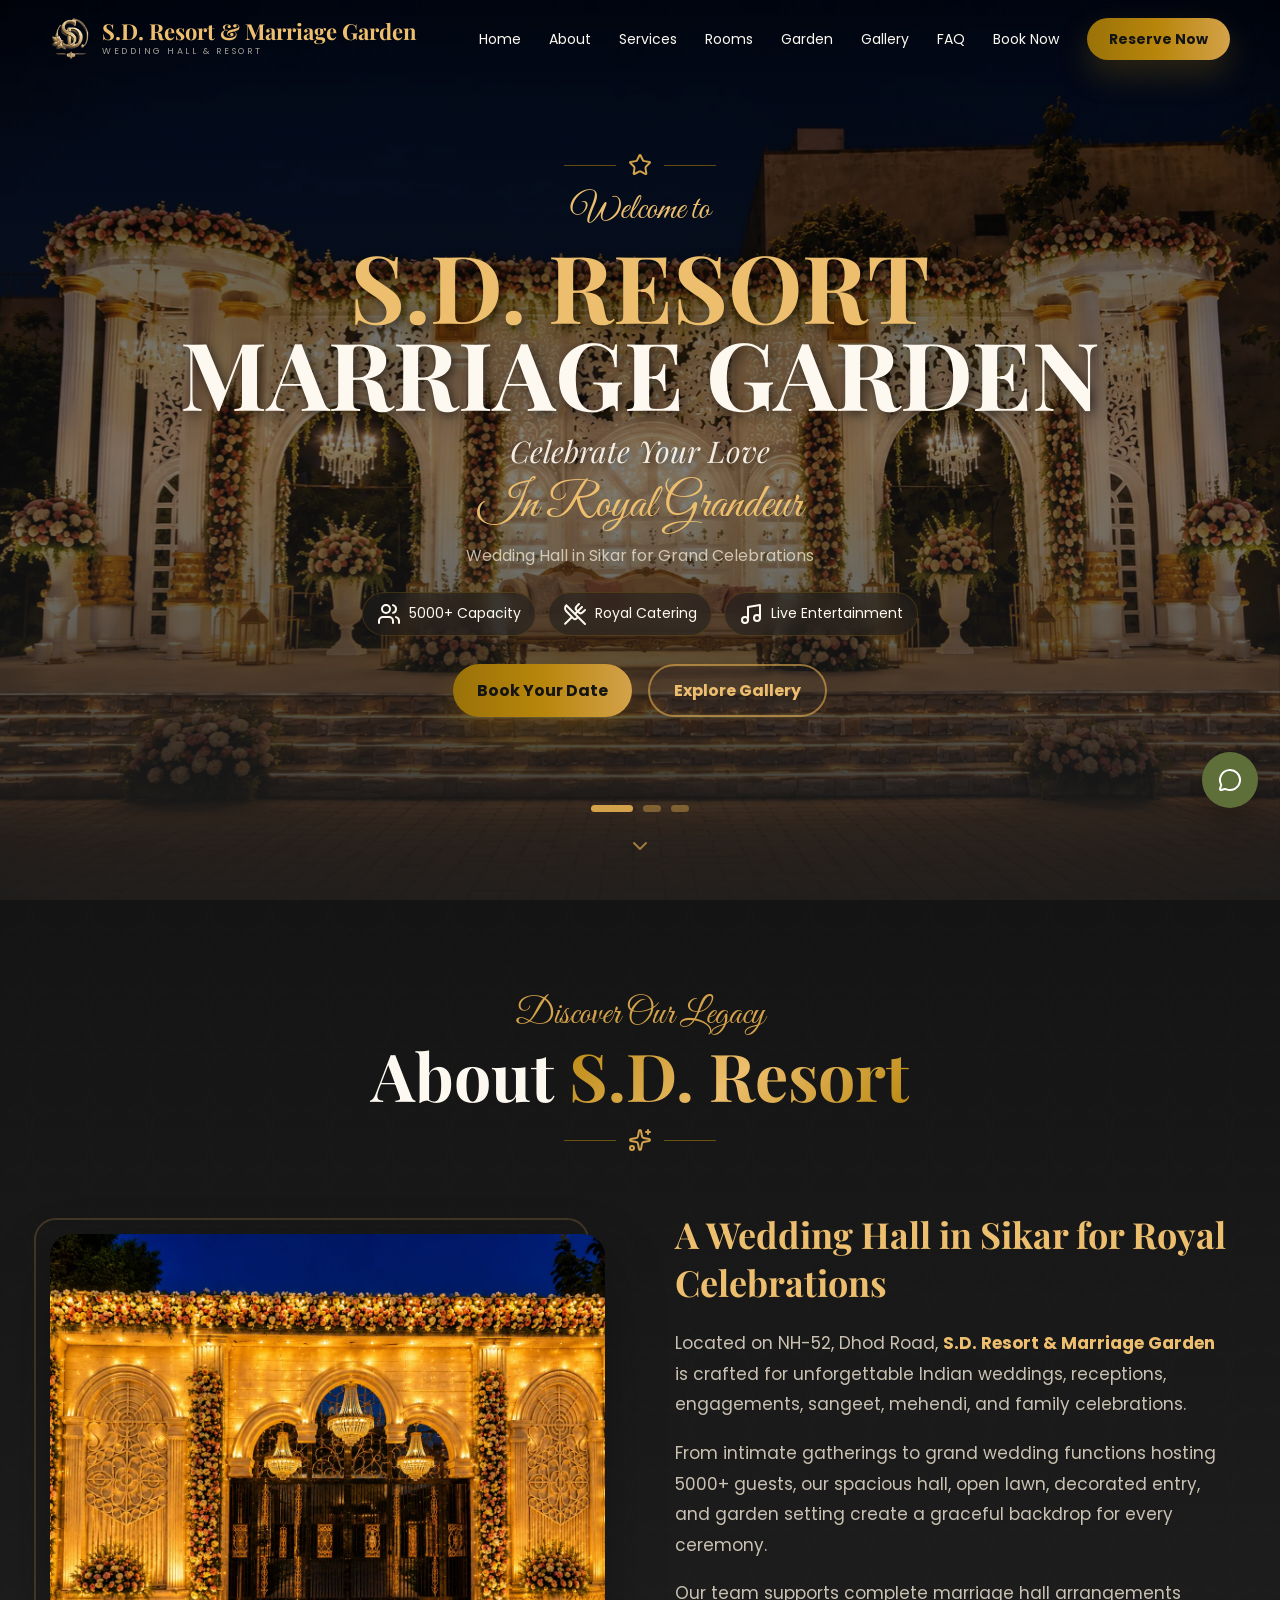
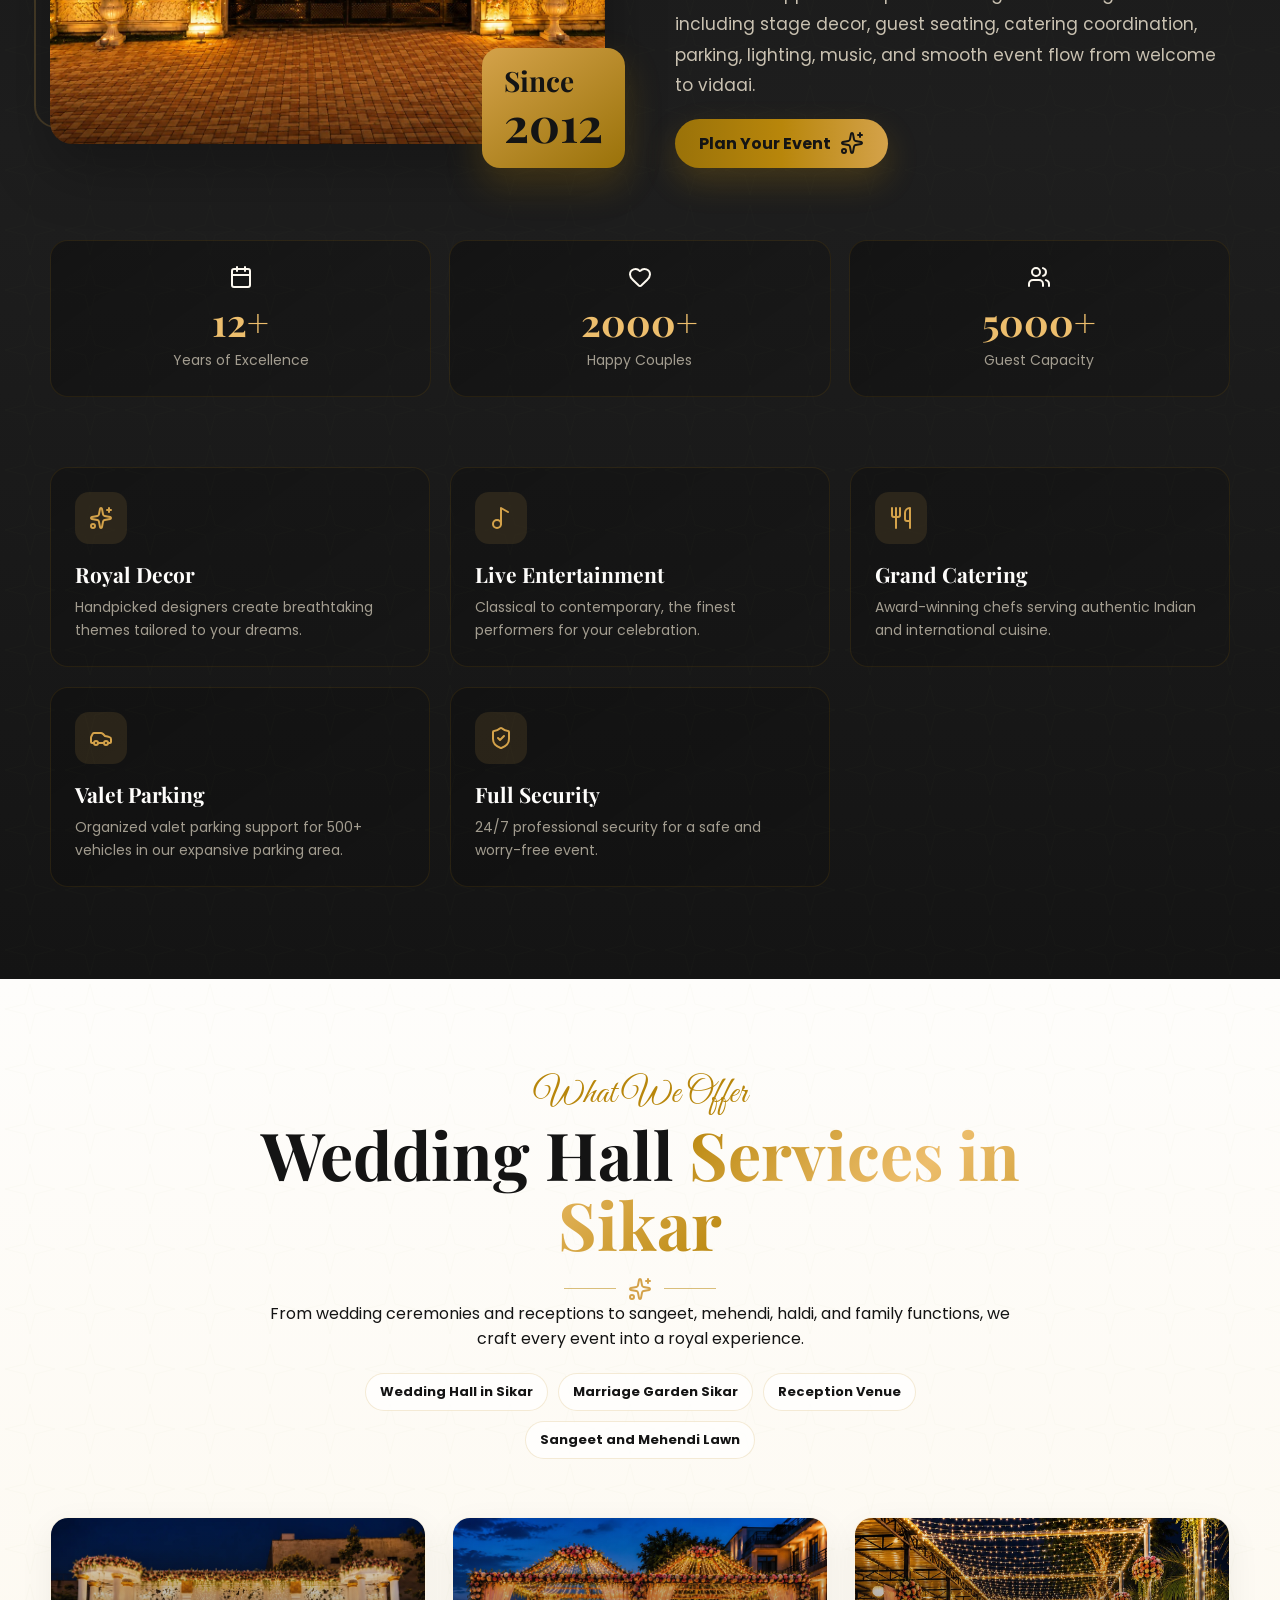
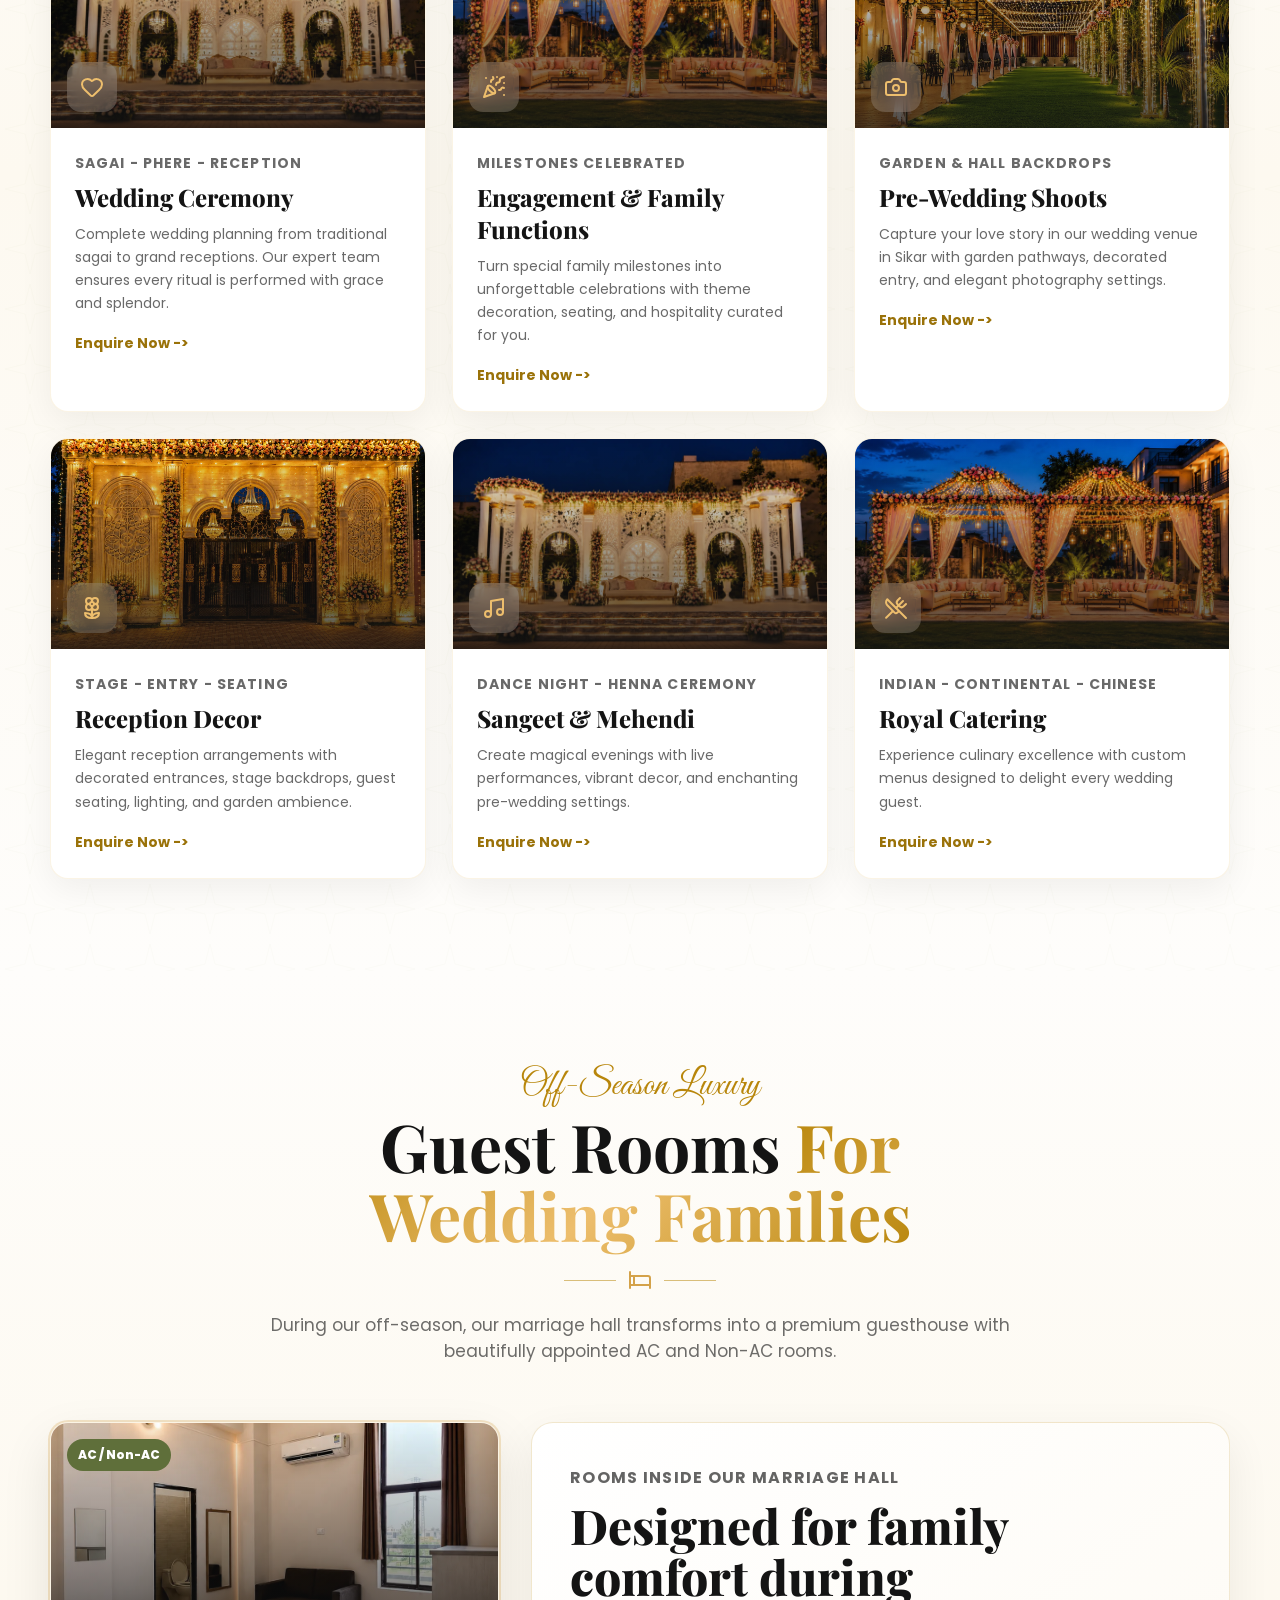
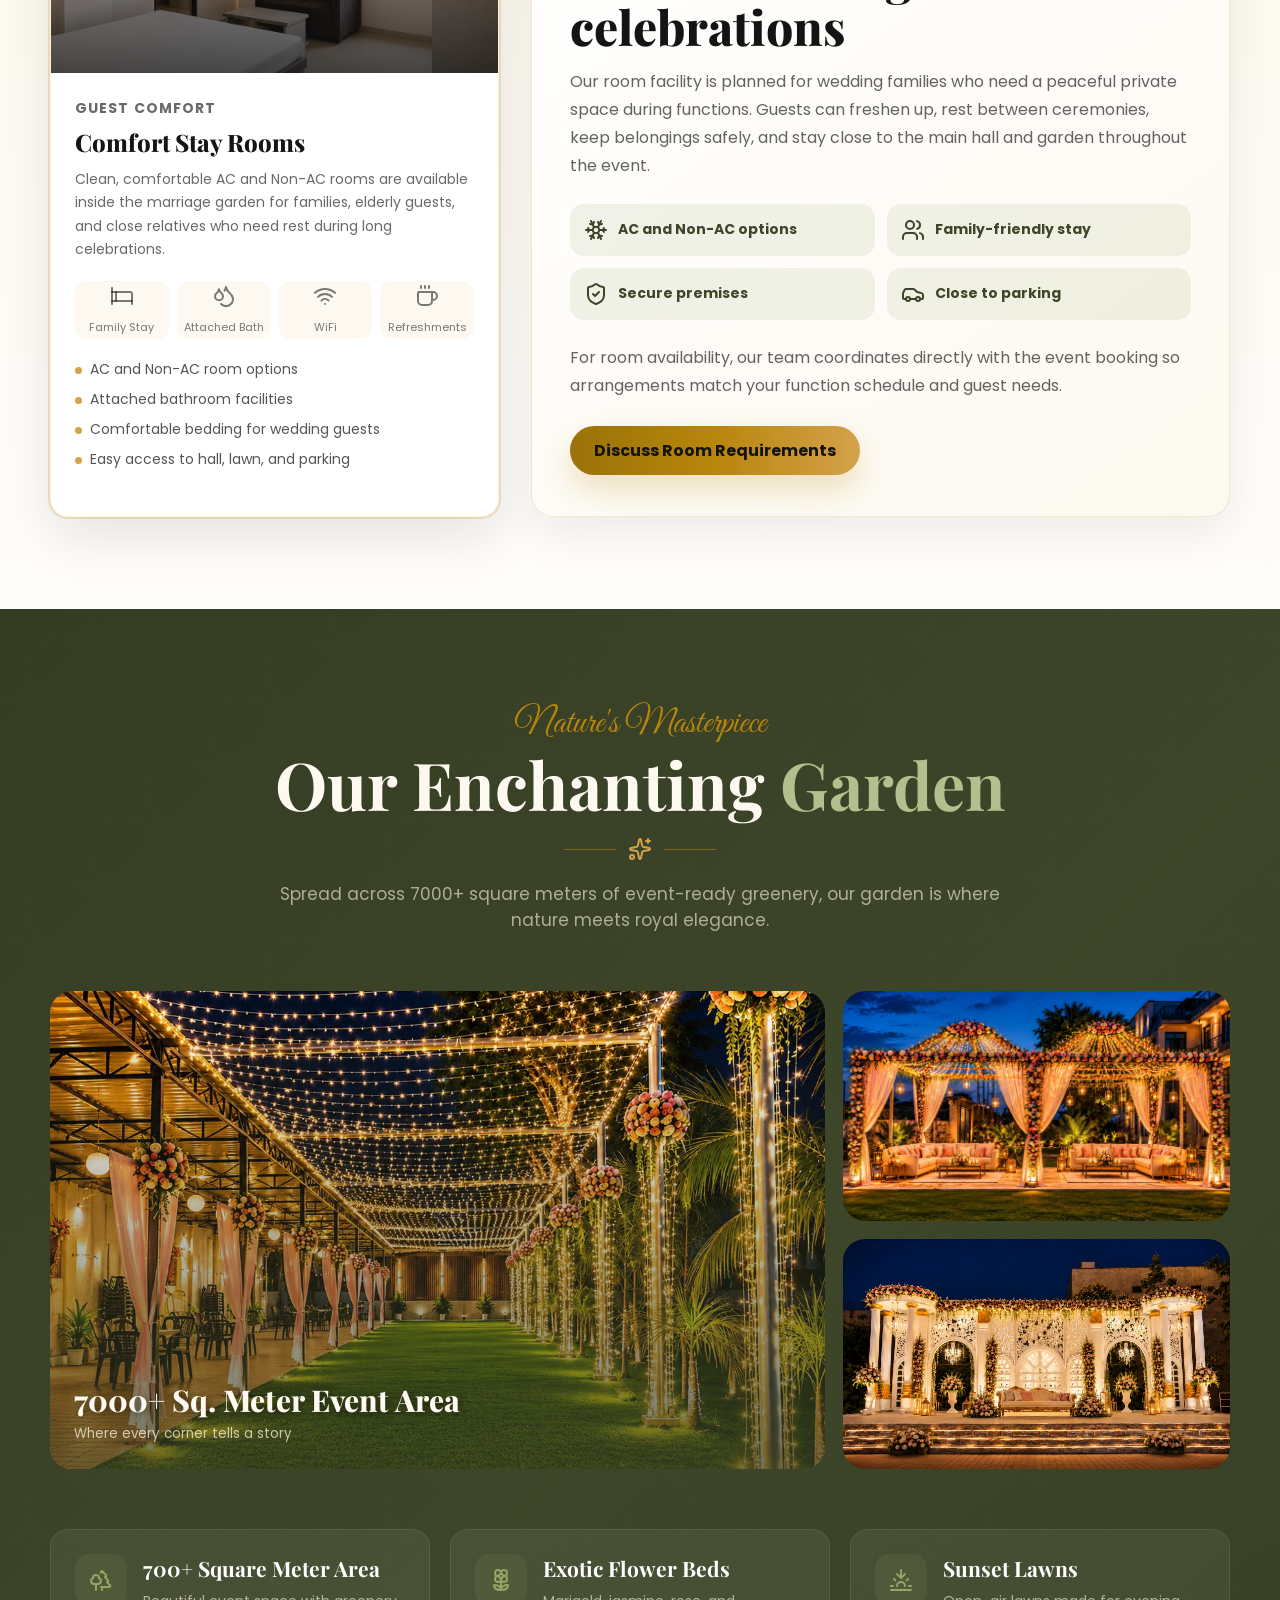
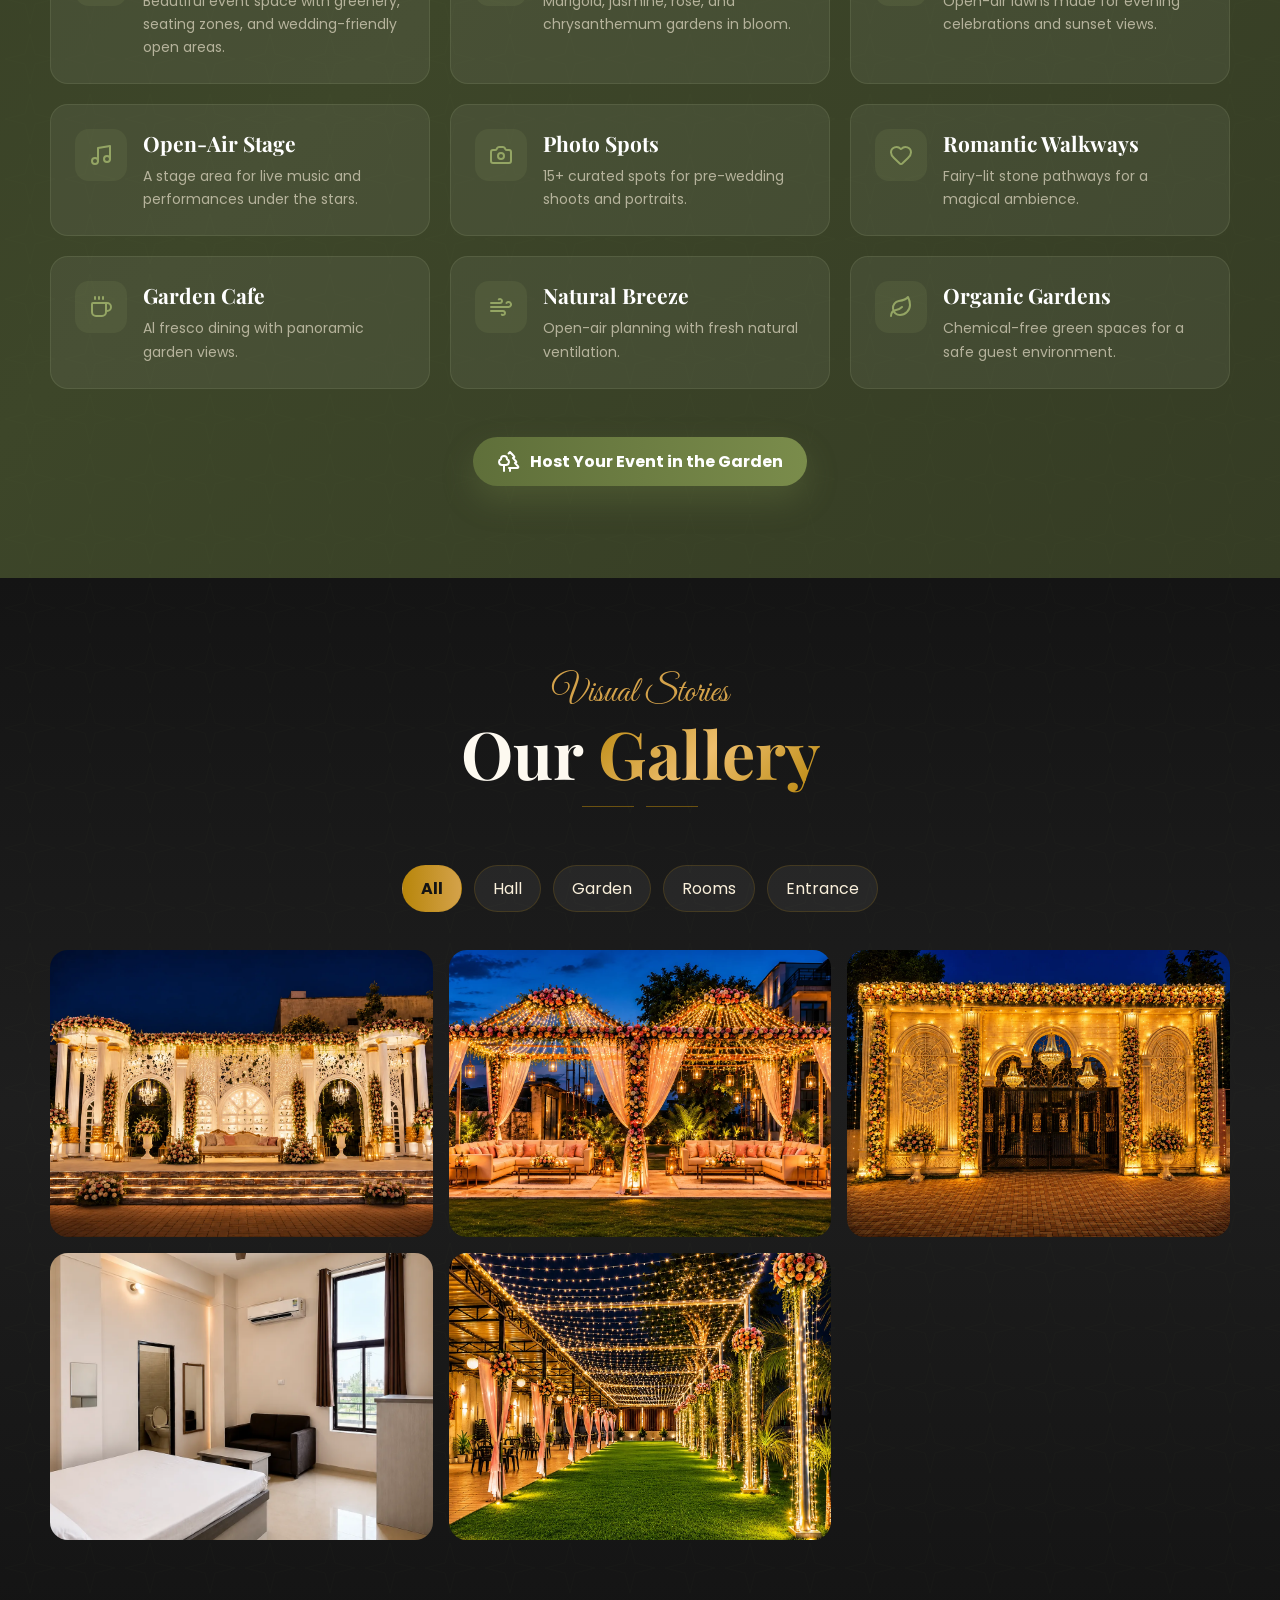
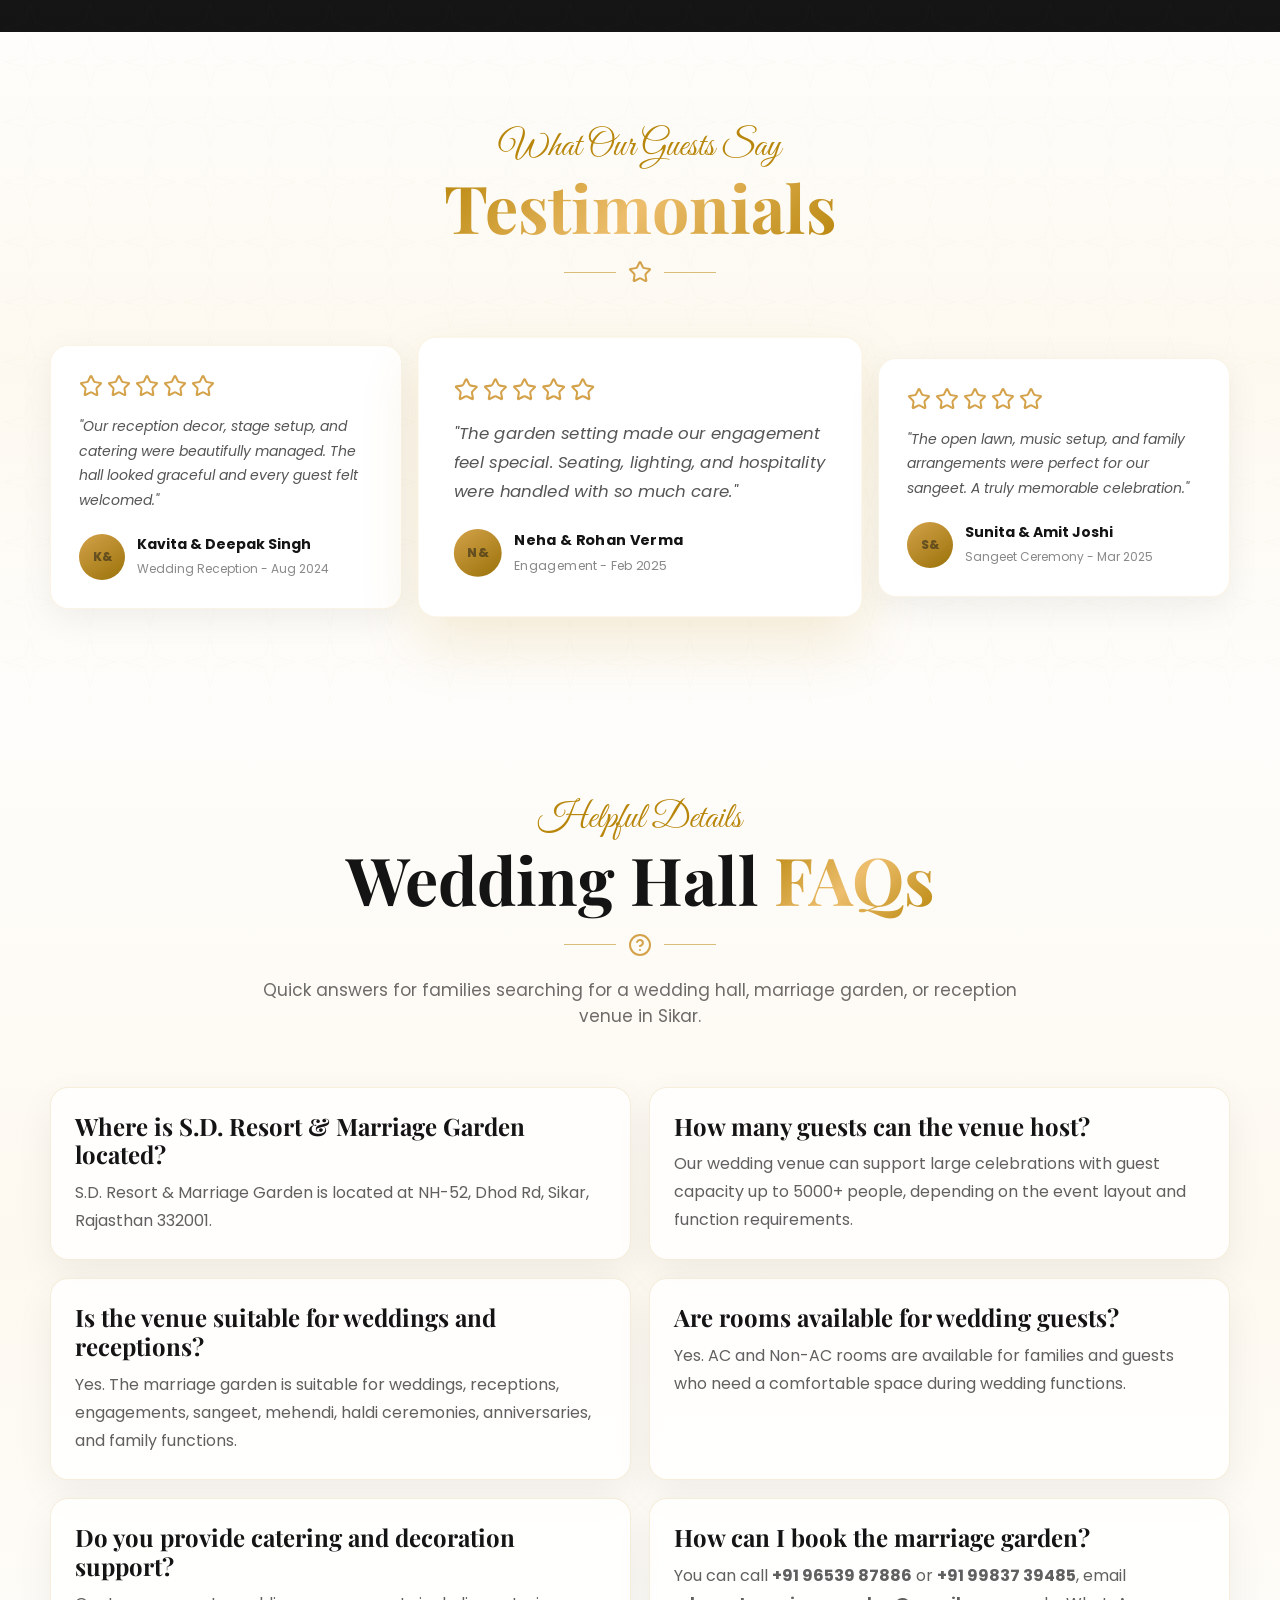
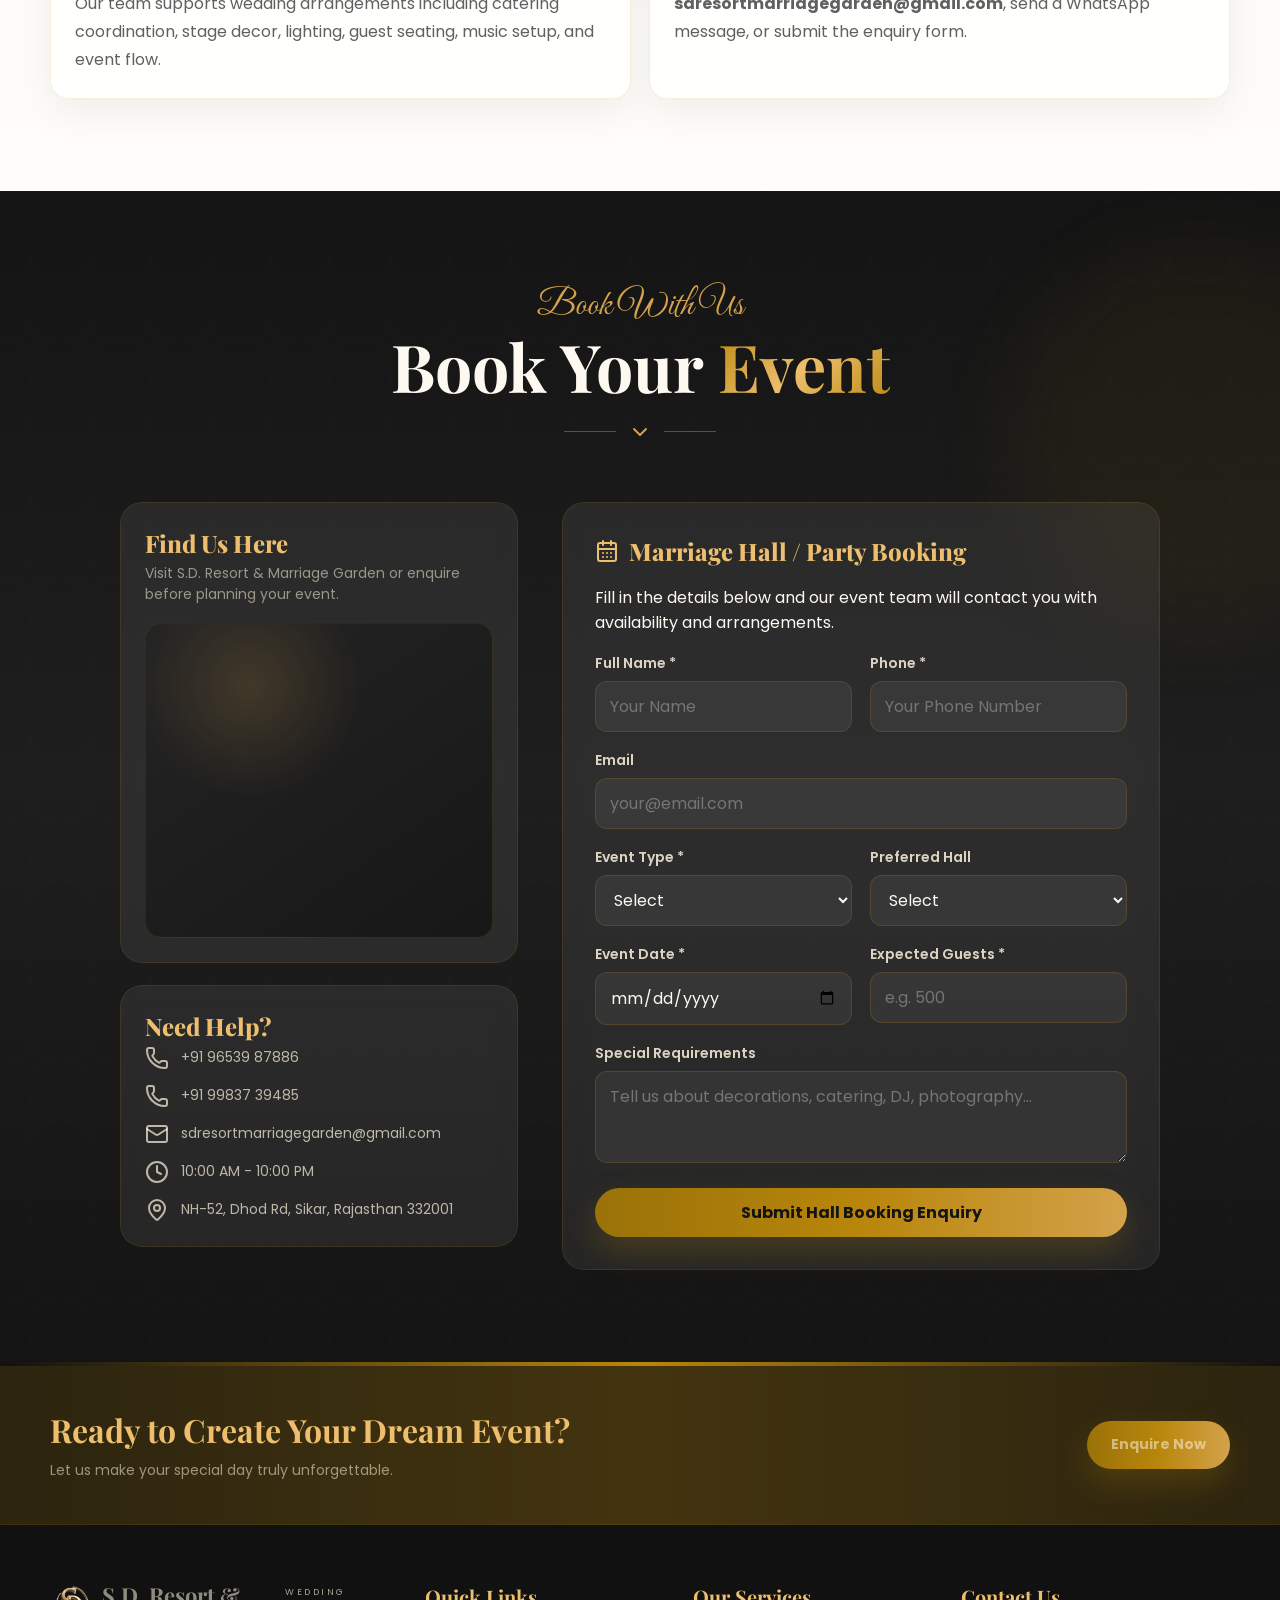
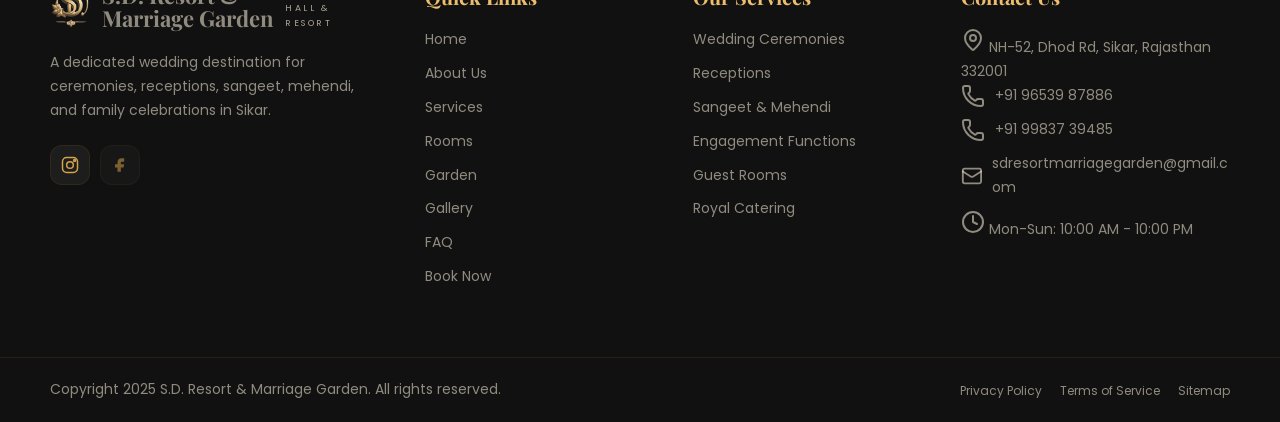
<file: index.html>
<!doctype html>
<html lang="en">
  <head>
    <meta charset="UTF-8" />
    <meta name="viewport" content="width=device-width, initial-scale=1.0" />
    <title>S.D. Resort & Marriage Garden | Wedding Hall in Sikar</title>
    <meta name="description" content="S.D. Resort & Marriage Garden is a wedding hall in Sikar, Rajasthan for weddings, receptions, engagements, sangeet, mehendi, haldi, guest rooms, catering support, and marriage garden celebrations near NH-52 Dhod Road." />
    <meta name="robots" content="index, follow, max-image-preview:large" />
    <link rel="canonical" href="https://sdresortandmarriagegarden.in/" />
    <meta property="og:type" content="website" />
    <meta property="og:title" content="S.D. Resort & Marriage Garden | Wedding Hall in Sikar" />
    <meta property="og:description" content="Plan weddings, receptions, sangeet, mehendi, and family celebrations at S.D. Resort & Marriage Garden, a marriage garden and wedding venue in Sikar." />
    <meta property="og:url" content="https://sdresortandmarriagegarden.in/" />
    <meta property="og:image" content="https://sdresortandmarriagegarden.in/assets/wedding-hall-sikar-stage.webp" />
    <meta property="og:site_name" content="S.D. Resort & Marriage Garden" />
    <meta name="twitter:card" content="summary_large_image" />
    <meta name="twitter:title" content="S.D. Resort & Marriage Garden | Wedding Hall in Sikar" />
    <meta name="twitter:description" content="Wedding hall, marriage garden, reception venue, and event lawn in Sikar, Rajasthan." />
    <meta name="twitter:image" content="https://sdresortandmarriagegarden.in/assets/wedding-hall-sikar-stage.webp" />
    <meta name="theme-color" content="#353c24" />
    <link rel="preload" as="image" href="assets/wedding-hall-sikar-stage.webp" fetchpriority="high" />
    <link rel="icon" type="image/png" sizes="32x32" href="assets/favicon-32.png" />
    <link rel="apple-touch-icon" href="assets/apple-touch-icon.png" />
    <link rel="manifest" href="site.webmanifest" />
    <link rel="preconnect" href="https://fonts.googleapis.com" />
    <link rel="preconnect" href="https://fonts.gstatic.com" crossorigin />
    <link href="https://fonts.googleapis.com/css2?family=Playfair+Display:ital,wght@0,400;0,500;0,600;0,700;0,800;0,900;1,400;1,700&family=Poppins:wght@300;400;500;600;700&family=Great+Vibes&display=swap" rel="stylesheet" />
    <link rel="stylesheet" href="styles.css" />
    <script type="application/ld+json">
      {
        "@context": "https://schema.org",
        "@type": ["LocalBusiness", "EventVenue"],
        "@id": "https://sdresortandmarriagegarden.in/#business",
        "name": "S.D. Resort & Marriage Garden",
        "url": "https://sdresortandmarriagegarden.in/",
        "telephone": "+919653987886",
        "contactPoint": [
          {
            "@type": "ContactPoint",
            "telephone": "+919653987886",
            "contactType": "event booking",
            "areaServed": "IN"
          },
          {
            "@type": "ContactPoint",
            "telephone": "+919983739485",
            "contactType": "event booking",
            "areaServed": "IN"
          }
        ],
        "email": "sdresortmarriagegarden@gmail.com",
        "description": "S.D. Resort & Marriage Garden is a wedding hall and marriage garden in Sikar, Rajasthan for weddings, receptions, engagements, sangeet, mehendi, haldi ceremonies, family functions, guest rooms, and catering support.",
        "image": [
          "https://sdresortandmarriagegarden.in/assets/wedding-hall-sikar-stage.webp",
          "https://sdresortandmarriagegarden.in/assets/marriage-garden-sikar-seating.webp",
          "https://sdresortandmarriagegarden.in/assets/sd-resort-marriage-garden-front-gate.webp"
        ],
        "logo": "https://sdresortandmarriagegarden.in/assets/apple-touch-icon.png",
        "address": {
          "@type": "PostalAddress",
          "streetAddress": "NH-52, Dhod Rd",
          "addressLocality": "Sikar",
          "addressRegion": "Rajasthan",
          "postalCode": "332001",
          "addressCountry": "IN"
        },
        "geo": {
          "@type": "GeoCoordinates",
          "latitude": 27.5951226,
          "longitude": 75.1209177
        },
        "hasMap": "https://www.google.com/maps/search/?api=1&query=S.D.%20Resort%20%26%20Marriage%20Garden%20Sikar",
        "openingHours": "Mo-Su 10:00-22:00",
        "priceRange": "Contact for event packages",
        "sameAs": [
          "https://www.instagram.com/s.d._resorts?igsh=ZWFmemJiMGdxcGFq"
        ],
        "areaServed": ["Sikar", "Dhod Road", "Rajasthan"],
        "knowsAbout": [
          "Wedding Hall in Sikar",
          "Marriage Garden Sikar",
          "Wedding Venue in Sikar",
          "Reception Hall Sikar",
          "Sangeet and Mehendi Lawn"
        ]
      }
    </script>
    <script type="application/ld+json">
      {
        "@context": "https://schema.org",
        "@type": "FAQPage",
        "mainEntity": [
          {
            "@type": "Question",
            "name": "Where is S.D. Resort & Marriage Garden located?",
            "acceptedAnswer": {
              "@type": "Answer",
              "text": "S.D. Resort & Marriage Garden is located at NH-52, Dhod Rd, Sikar, Rajasthan 332001."
            }
          },
          {
            "@type": "Question",
            "name": "How many guests can the venue host?",
            "acceptedAnswer": {
              "@type": "Answer",
              "text": "The wedding venue can support large celebrations with guest capacity up to 5000+ people, depending on the event layout and function requirements."
            }
          },
          {
            "@type": "Question",
            "name": "Is the venue suitable for weddings and receptions?",
            "acceptedAnswer": {
              "@type": "Answer",
              "text": "Yes. The marriage garden is suitable for weddings, receptions, engagements, sangeet, mehendi, haldi ceremonies, anniversaries, and family functions."
            }
          },
          {
            "@type": "Question",
            "name": "Are rooms available for wedding guests?",
            "acceptedAnswer": {
              "@type": "Answer",
              "text": "Yes. AC and Non-AC rooms are available for families and guests who need a comfortable space during wedding functions."
            }
          },
          {
            "@type": "Question",
            "name": "Do you provide catering and decoration support?",
            "acceptedAnswer": {
              "@type": "Answer",
              "text": "The team supports wedding arrangements including catering coordination, stage decor, lighting, guest seating, music setup, and event flow."
            }
          },
          {
            "@type": "Question",
            "name": "How can I book the marriage garden?",
            "acceptedAnswer": {
              "@type": "Answer",
              "text": "You can call +91 96539 87886 or +91 99837 39485, email sdresortmarriagegarden@gmail.com, send a WhatsApp message, or submit the enquiry form on the website."
            }
          }
        ]
      }
    </script>
  </head>
  <body>
    <nav class="navbar" id="navbar">
      <div class="container nav-inner">
        <a href="#home" class="brand">
          <span class="brand-logo" role="img" aria-label="S.D. Resort & Marriage Garden logo"></span>
          <span>
            <strong>S.D. Resort & Marriage Garden</strong>
            <small>Wedding Hall & Resort</small>
          </span>
        </a>
        <div class="desktop-nav">
          <a href="#home">Home</a>
          <a href="#about">About</a>
          <a href="#services">Services</a>
          <a href="#rooms">Rooms</a>
          <a href="#garden">Garden</a>
          <a href="#gallery">Gallery</a>
          <a href="#faq">FAQ</a>
          <a href="#booking">Book Now</a>
          <a href="#booking" class="btn btn-gold nav-cta">Reserve Now</a>
        </div>
        <button class="icon-button menu-toggle" id="menuToggle" aria-label="Open menu" aria-expanded="false">
          <i data-lucide="menu"></i>
        </button>
      </div>
      <div class="mobile-menu" id="mobileMenu">
        <a href="#home">Home</a>
        <a href="#about">About</a>
        <a href="#services">Services</a>
        <a href="#rooms">Rooms</a>
        <a href="#garden">Garden</a>
        <a href="#gallery">Gallery</a>
        <a href="#faq">FAQ</a>
        <a href="#booking">Book Now</a>
        <a href="tel:+919653987886"><i data-lucide="phone"></i> +91 96539 87886</a>
        <a href="tel:+919983739485"><i data-lucide="phone"></i> +91 99837 39485</a>
        <a href="mailto:sdresortmarriagegarden@gmail.com"><i data-lucide="mail"></i> sdresortmarriagegarden@gmail.com</a>
      </div>
    </nav>

    <main>
      <section class="hero" id="home">
        <div class="hero-slide active" data-title="Celebrate Your Love" data-subtitle="In Royal Grandeur" data-tagline="Wedding Hall in Sikar for Grand Celebrations">
          <img src="assets/wedding-hall-sikar-stage.webp" alt="Wedding hall stage setup at S.D. Resort & Marriage Garden in Sikar" fetchpriority="high" />
        </div>
        <div class="hero-slide" data-title="Enchanting Gardens" data-subtitle="For Your Special Day" data-tagline="Surrounded by Lush Green Beauty">
          <img src="assets/marriage-garden-sikar-seating.webp" alt="Marriage garden sofa seating for wedding celebrations in Sikar" loading="lazy" />
        </div>
        <div class="hero-slide" data-title="Grand Entrances" data-subtitle="Memorable Beginnings" data-tagline="Enter Into a World of Splendor">
          <img src="assets/sd-resort-marriage-garden-front-gate.webp" alt="Front gate of S.D. Resort & Marriage Garden wedding venue in Sikar" loading="lazy" />
        </div>
        <div class="hero-overlay"></div>
        <div class="hero-content reveal">
          <div class="divider"><span></span><i data-lucide="star"></i><span></span></div>
          <p class="script">Welcome to</p>
          <h1><span>S.D. RESORT</span><br />MARRIAGE GARDEN</h1>
          <p class="hero-title" id="heroTitle">Celebrate Your Love</p>
          <p class="hero-subtitle" id="heroSubtitle">In Royal Grandeur</p>
          <p class="hero-tagline" id="heroTagline">Wedding Hall in Sikar for Grand Celebrations</p>
          <div class="badge-row">
            <span><i data-lucide="users"></i> 5000+ Capacity</span>
            <span><i data-lucide="utensils-crossed"></i> Royal Catering</span>
            <span><i data-lucide="music"></i> Live Entertainment</span>
          </div>
          <div class="hero-actions">
            <a href="#booking" class="btn btn-gold">Book Your Date</a>
            <a href="#gallery" class="btn btn-outline">Explore Gallery</a>
          </div>
        </div>
        <div class="slide-dots" id="slideDots"></div>
        <a href="#about" class="scroll-cue" aria-label="Scroll to about"><i data-lucide="chevron-down"></i></a>
      </section>

      <section class="section dark ornament" id="about">
        <div class="container">
          <header class="section-head">
            <p class="script">Discover Our Legacy</p>
            <h2>About <span>S.D. Resort</span></h2>
            <div class="divider"><span></span><i data-lucide="sparkles"></i><span></span></div>
          </header>
          <div class="about-grid">
            <div class="framed-image">
              <img src="assets/sd-resort-marriage-garden-front-gate.webp" alt="Entrance of S.D. Resort & Marriage Garden wedding hall in Sikar" loading="lazy" />
              <div class="since-badge">Since<br /><strong>2012</strong></div>
            </div>
            <div class="copy">
              <h3>A Wedding Hall in Sikar for Royal Celebrations</h3>
              <p>Located on NH-52, Dhod Road, <strong>S.D. Resort & Marriage Garden</strong> is crafted for unforgettable Indian weddings, receptions, engagements, sangeet, mehendi, and family celebrations.</p>
              <p>From intimate gatherings to grand wedding functions hosting 5000+ guests, our spacious hall, open lawn, decorated entry, and garden setting create a graceful backdrop for every ceremony.</p>
              <p>Our team supports complete marriage hall arrangements including stage decor, guest seating, catering coordination, parking, lighting, music, and smooth event flow from welcome to vidaai.</p>
              <a href="#booking" class="btn btn-gold">Plan Your Event <i data-lucide="sparkles"></i></a>
            </div>
          </div>
          <div class="stats-grid" id="statsGrid"></div>
          <div class="feature-grid" id="aboutFeatures"></div>
        </div>
      </section>

      <section class="section light ornament" id="services">
        <div class="container">
          <header class="section-head">
            <p class="script">What We Offer</p>
            <h2>Wedding Hall <span>Services in Sikar</span></h2>
            <div class="divider"><span></span><i data-lucide="sparkles"></i><span></span></div>
            <p>From wedding ceremonies and receptions to sangeet, mehendi, haldi, and family functions, we craft every event into a royal experience.</p>
            <div class="seo-pills" aria-label="Wedding venue services">
              <span>Wedding Hall in Sikar</span>
              <span>Marriage Garden Sikar</span>
              <span>Reception Venue</span>
              <span>Sangeet and Mehendi Lawn</span>
            </div>
          </header>
          <div class="card-grid" id="servicesGrid"></div>
        </div>
      </section>

      <section class="section light rooms-section" id="rooms">
        <div class="container">
          <header class="section-head">
            <p class="script">Off-Season Luxury</p>
            <h2>Guest Rooms <span>For Wedding Families</span></h2>
            <div class="divider"><span></span><i data-lucide="bed"></i><span></span></div>
            <p>During our off-season, our marriage hall transforms into a premium guesthouse with beautifully appointed AC and Non-AC rooms.</p>
          </header>
          <div class="rooms-grid" id="roomsGrid"></div>
        </div>
      </section>

      <section class="section garden ornament" id="garden">
        <div class="container">
          <header class="section-head">
            <p class="script">Nature's Masterpiece</p>
            <h2>Our Enchanting <span>Garden</span></h2>
            <div class="divider"><span></span><i data-lucide="sparkles"></i><span></span></div>
            <p>Spread across 7000+ square meters of event-ready greenery, our garden is where nature meets royal elegance.</p>
          </header>
          <div class="garden-showcase">
            <figure class="large">
              <img src="assets/wedding-venue-sikar-garden-lawn.webp" alt="Garden lawn at S.D. Resort wedding venue in Sikar" loading="lazy" />
              <figcaption><strong>7000+ Sq. Meter Event Area</strong><small>Where every corner tells a story</small></figcaption>
            </figure>
            <img src="assets/marriage-garden-sikar-seating.webp" alt="Outdoor seating at marriage garden in Sikar" loading="lazy" />
            <img src="assets/wedding-hall-sikar-stage.webp" alt="Wedding stage and garden party setup in Sikar" loading="lazy" />
          </div>
          <div class="garden-features" id="gardenFeatures"></div>
          <div class="center"><a href="#booking" class="btn btn-olive"><i data-lucide="trees"></i> Host Your Event in the Garden</a></div>
        </div>
      </section>

      <section class="section dark ornament" id="gallery">
        <div class="container">
          <header class="section-head">
            <p class="script">Visual Stories</p>
            <h2>Our <span>Gallery</span></h2>
            <div class="divider"><span></span><span></span></div>
          </header>
          <div class="filters" id="galleryFilters"></div>
          <div class="gallery-grid" id="galleryGrid"></div>
        </div>
      </section>

      <section class="section light ornament" id="testimonials">
        <div class="container">
          <header class="section-head">
            <p class="script">What Our Guests Say</p>
            <h2><span>Testimonials</span></h2>
            <div class="divider"><span></span><i data-lucide="star"></i><span></span></div>
          </header>
          <div class="testimonial-grid" id="testimonialGrid"></div>
        </div>
      </section>

      <section class="section light faq-section" id="faq">
        <div class="container">
          <header class="section-head">
            <p class="script">Helpful Details</p>
            <h2>Wedding Hall <span>FAQs</span></h2>
            <div class="divider"><span></span><i data-lucide="circle-help"></i><span></span></div>
            <p>Quick answers for families searching for a wedding hall, marriage garden, or reception venue in Sikar.</p>
          </header>
          <div class="faq-grid">
            <article>
              <h3>Where is S.D. Resort & Marriage Garden located?</h3>
              <p>S.D. Resort & Marriage Garden is located at NH-52, Dhod Rd, Sikar, Rajasthan 332001.</p>
            </article>
            <article>
              <h3>How many guests can the venue host?</h3>
              <p>Our wedding venue can support large celebrations with guest capacity up to 5000+ people, depending on the event layout and function requirements.</p>
            </article>
            <article>
              <h3>Is the venue suitable for weddings and receptions?</h3>
              <p>Yes. The marriage garden is suitable for weddings, receptions, engagements, sangeet, mehendi, haldi ceremonies, anniversaries, and family functions.</p>
            </article>
            <article>
              <h3>Are rooms available for wedding guests?</h3>
              <p>Yes. AC and Non-AC rooms are available for families and guests who need a comfortable space during wedding functions.</p>
            </article>
            <article>
              <h3>Do you provide catering and decoration support?</h3>
              <p>Our team supports wedding arrangements including catering coordination, stage decor, lighting, guest seating, music setup, and event flow.</p>
            </article>
            <article>
              <h3>How can I book the marriage garden?</h3>
              <p>You can call <a href="tel:+919653987886">+91 96539 87886</a> or <a href="tel:+919983739485">+91 99837 39485</a>, email <a href="mailto:sdresortmarriagegarden@gmail.com">sdresortmarriagegarden@gmail.com</a>, send a WhatsApp message, or submit the enquiry form.</p>
            </article>
          </div>
        </div>
      </section>

      <section class="section dark booking ornament" id="booking">
        <div class="container">
          <header class="section-head">
            <p class="script">Book With Us</p>
            <h2>Book Your <span>Event</span></h2>
            <div class="divider"><span></span><i data-lucide="chevron-down"></i><span></span></div>
          </header>
          <div class="booking-panel active" id="hallPanel"></div>
        </div>
      </section>
    </main>

    <footer class="footer">
      <div class="footer-cta">
        <div class="container cta-inner">
          <div>
            <h3>Ready to Create Your Dream Event?</h3>
            <p>Let us make your special day truly unforgettable.</p>
          </div>
          <a href="#booking" class="btn btn-gold">Enquire Now</a>
        </div>
      </div>
      <div class="container footer-grid">
        <div>
          <a href="#home" class="brand footer-brand"><span class="brand-logo" role="img" aria-label="S.D. Resort & Marriage Garden logo"></span><span><strong>S.D. Resort & Marriage Garden</strong><small>Wedding Hall & Resort</small></span></a>
          <p>A dedicated wedding destination for ceremonies, receptions, sangeet, mehendi, and family celebrations in Sikar.</p>
          <div class="socials">
            <a href="https://www.instagram.com/s.d._resorts?igsh=ZWFmemJiMGdxcGFq" target="_blank" rel="noopener noreferrer" aria-label="Instagram">
              <svg class="social-icon" viewBox="0 0 24 24" aria-hidden="true">
                <rect x="3" y="3" width="18" height="18" rx="5"></rect>
                <circle cx="12" cy="12" r="4"></circle>
                <circle cx="17.5" cy="6.5" r="1.2"></circle>
              </svg>
            </a>
            <span class="social-disabled" aria-label="Facebook link coming soon" title="Facebook link coming soon">
              <svg class="social-icon" viewBox="0 0 24 24" aria-hidden="true">
                <path d="M14 8h3V4h-3c-3.1 0-5 1.9-5 5v2H6v4h3v5h4v-5h3.2l.8-4h-4V9c0-.7.3-1 1-1Z"></path>
              </svg>
            </span>
          </div>
        </div>
        <div>
          <h4>Quick Links</h4>
          <a href="#home">Home</a><a href="#about">About Us</a><a href="#services">Services</a><a href="#rooms">Rooms</a><a href="#garden">Garden</a><a href="#gallery">Gallery</a><a href="#faq">FAQ</a><a href="#booking">Book Now</a>
        </div>
        <div>
          <h4>Our Services</h4>
          <span>Wedding Ceremonies</span><span>Receptions</span><span>Sangeet & Mehendi</span><span>Engagement Functions</span><span>Guest Rooms</span><span>Royal Catering</span>
        </div>
        <div>
          <h4>Contact Us</h4>
          <p><i data-lucide="map-pin"></i> NH-52, Dhod Rd, Sikar, Rajasthan 332001</p>
          <a href="tel:+919653987886"><i data-lucide="phone"></i> +91 96539 87886</a>
          <a href="tel:+919983739485"><i data-lucide="phone"></i> +91 99837 39485</a>
          <a href="mailto:sdresortmarriagegarden@gmail.com"><i data-lucide="mail"></i> sdresortmarriagegarden@gmail.com</a>
          <p><i data-lucide="clock"></i> Mon-Sun: 10:00 AM - 10:00 PM</p>
        </div>
      </div>
      <div class="copyright">
        <div class="container">
          <p>Copyright 2025 S.D. Resort & Marriage Garden. All rights reserved.</p>
          <div><a href="privacy-policy.html">Privacy Policy</a><a href="terms-of-service.html">Terms of Service</a><a href="sitemap.xml">Sitemap</a></div>
        </div>
      </div>
    </footer>

    <div class="lightbox" id="lightbox" aria-hidden="true">
      <button class="icon-button" id="closeLightbox" aria-label="Close gallery image"><i data-lucide="x"></i></button>
      <img id="lightboxImage" alt="" />
      <p id="lightboxCaption"></p>
    </div>

    <a href="https://wa.me/919653987886" target="_blank" rel="noopener noreferrer" class="float-button whatsapp" aria-label="WhatsApp"><i data-lucide="message-circle"></i></a>
    <button class="float-button scroll-top" id="scrollTop" aria-label="Scroll to top"><i data-lucide="chevron-up"></i></button>

    <script src="script.js"></script>
    <script defer src="vendor/lucide.min.js" onload="window.refreshPageIcons && window.refreshPageIcons()"></script>
  </body>
</html>
</file>
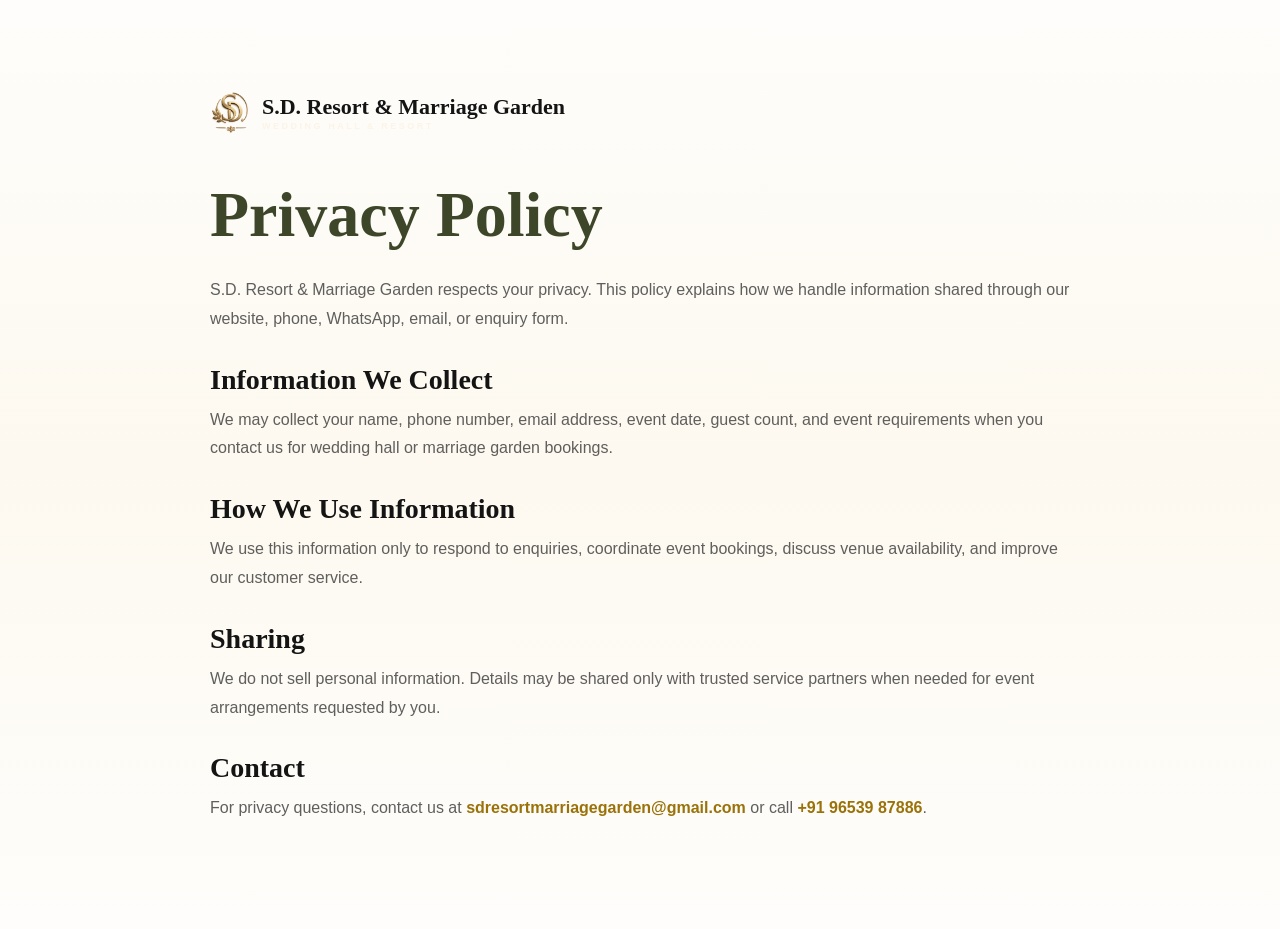
<file: privacy-policy.html>
<!doctype html>
<html lang="en">
  <head>
    <meta charset="UTF-8" />
    <meta name="viewport" content="width=device-width, initial-scale=1.0" />
    <title>Privacy Policy | S.D. Resort & Marriage Garden</title>
    <meta name="description" content="Privacy policy for S.D. Resort & Marriage Garden, wedding hall and marriage garden in Sikar, Rajasthan." />
    <meta name="robots" content="index, follow" />
    <link rel="canonical" href="https://sdresortandmarriagegarden.in/privacy-policy.html" />
    <link rel="icon" type="image/png" sizes="32x32" href="assets/favicon-32.png" />
    <link rel="apple-touch-icon" href="assets/apple-touch-icon.png" />
    <link rel="stylesheet" href="styles.css" />
  </head>
  <body class="legal-page">
    <main class="section light">
      <div class="container legal-content">
        <a href="index.html" class="brand">
          <span class="brand-logo" role="img" aria-label="S.D. Resort & Marriage Garden logo"></span>
          <span><strong>S.D. Resort & Marriage Garden</strong><small>Wedding Hall & Resort</small></span>
        </a>
        <h1>Privacy Policy</h1>
        <p>S.D. Resort & Marriage Garden respects your privacy. This policy explains how we handle information shared through our website, phone, WhatsApp, email, or enquiry form.</p>
        <h2>Information We Collect</h2>
        <p>We may collect your name, phone number, email address, event date, guest count, and event requirements when you contact us for wedding hall or marriage garden bookings.</p>
        <h2>How We Use Information</h2>
        <p>We use this information only to respond to enquiries, coordinate event bookings, discuss venue availability, and improve our customer service.</p>
        <h2>Sharing</h2>
        <p>We do not sell personal information. Details may be shared only with trusted service partners when needed for event arrangements requested by you.</p>
        <h2>Contact</h2>
        <p>For privacy questions, contact us at <a href="mailto:sdresortmarriagegarden@gmail.com">sdresortmarriagegarden@gmail.com</a> or call <a href="tel:+919653987886">+91 96539 87886</a>.</p>
      </div>
    </main>
  </body>
</html>
</file>
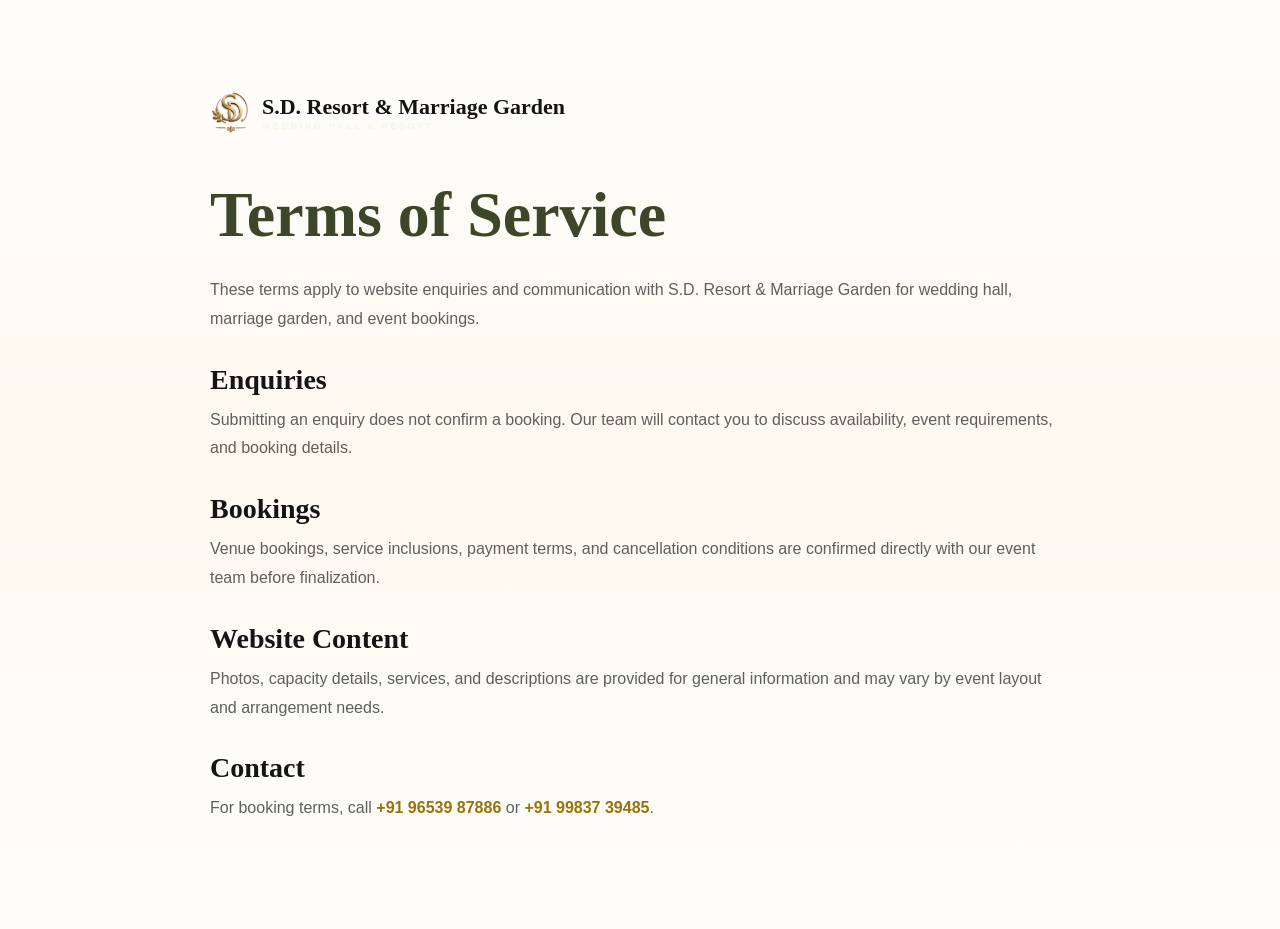
<file: terms-of-service.html>
<!doctype html>
<html lang="en">
  <head>
    <meta charset="UTF-8" />
    <meta name="viewport" content="width=device-width, initial-scale=1.0" />
    <title>Terms of Service | S.D. Resort & Marriage Garden</title>
    <meta name="description" content="Terms of service for enquiries and bookings at S.D. Resort & Marriage Garden, wedding hall in Sikar, Rajasthan." />
    <meta name="robots" content="index, follow" />
    <link rel="canonical" href="https://sdresortandmarriagegarden.in/terms-of-service.html" />
    <link rel="icon" type="image/png" sizes="32x32" href="assets/favicon-32.png" />
    <link rel="apple-touch-icon" href="assets/apple-touch-icon.png" />
    <link rel="stylesheet" href="styles.css" />
  </head>
  <body class="legal-page">
    <main class="section light">
      <div class="container legal-content">
        <a href="index.html" class="brand">
          <span class="brand-logo" role="img" aria-label="S.D. Resort & Marriage Garden logo"></span>
          <span><strong>S.D. Resort & Marriage Garden</strong><small>Wedding Hall & Resort</small></span>
        </a>
        <h1>Terms of Service</h1>
        <p>These terms apply to website enquiries and communication with S.D. Resort & Marriage Garden for wedding hall, marriage garden, and event bookings.</p>
        <h2>Enquiries</h2>
        <p>Submitting an enquiry does not confirm a booking. Our team will contact you to discuss availability, event requirements, and booking details.</p>
        <h2>Bookings</h2>
        <p>Venue bookings, service inclusions, payment terms, and cancellation conditions are confirmed directly with our event team before finalization.</p>
        <h2>Website Content</h2>
        <p>Photos, capacity details, services, and descriptions are provided for general information and may vary by event layout and arrangement needs.</p>
        <h2>Contact</h2>
        <p>For booking terms, call <a href="tel:+919653987886">+91 96539 87886</a> or <a href="tel:+919983739485">+91 99837 39485</a>.</p>
      </div>
    </main>
  </body>
</html>
</file>
<file: styles.css>
:root {
  --olive-300: #b3bf8c;
  --olive-400: #94a564;
  --olive-500: #7a8c4b;
  --olive-600: #5f6f3a;
  --olive-800: #3d4629;
  --olive-900: #353c24;
  --brown-500: #b07a4e;
  --gold-300: #edbe6d;
  --gold-400: #d4a24a;
  --gold-500: #b8860b;
  --gold-600: #9a7209;
  --cream-50: #fefdfb;
  --cream-100: #fdf9f0;
  --cream-200: #faf0db;
  --charcoal-700: #2a2a2a;
  --charcoal-800: #1e1e1e;
  --charcoal-900: #141414;
  --shadow: 0 24px 60px rgba(0, 0, 0, 0.28);
}

* { box-sizing: border-box; margin: 0; padding: 0; }
html { scroll-behavior: smooth; }
body { font-family: "Poppins", sans-serif; color: var(--cream-100); background: var(--charcoal-900); overflow-x: hidden; }
img { display: block; max-width: 100%; }
a { color: inherit; text-decoration: none; }
button, input, select, textarea { font: inherit; }
button { cursor: pointer; border: 0; }
.container { width: min(1180px, calc(100% - 32px)); margin: 0 auto; }
.script { font-family: "Great Vibes", cursive; }
.center { text-align: center; }
.gold-text, .section-head span { background: linear-gradient(135deg, var(--gold-500), var(--gold-300), var(--gold-500)); -webkit-background-clip: text; background-clip: text; color: transparent; }

.btn { display: inline-flex; align-items: center; justify-content: center; gap: 9px; min-height: 46px; padding: 12px 24px; border-radius: 999px; font-weight: 700; transition: transform .25s ease, box-shadow .25s ease, background .25s ease; }
.btn:hover { transform: translateY(-2px); }
.btn-gold { color: var(--charcoal-900); background: linear-gradient(90deg, var(--gold-600), var(--gold-500), var(--gold-400)); box-shadow: 0 14px 32px rgba(184, 134, 11, .24); }
.btn-outline { border: 2px solid rgba(212, 162, 74, .65); color: var(--gold-300); background: rgba(255,255,255,.02); }
.btn-olive { background: linear-gradient(90deg, var(--olive-600), var(--olive-500)); color: white; box-shadow: 0 14px 32px rgba(122, 140, 75, .28); }
.icon-button { width: 44px; height: 44px; display: inline-grid; place-items: center; border-radius: 12px; background: transparent; color: var(--gold-300); }
i[data-lucide] { width: 1em; height: 1em; stroke-width: 2; }

.navbar { position: fixed; inset: 0 0 auto; z-index: 50; padding: 18px 0; transition: .35s ease; }
.navbar.scrolled { padding: 8px 0; background: rgba(30, 30, 30, .95); backdrop-filter: blur(14px); box-shadow: 0 12px 32px rgba(0,0,0,.25); }
.nav-inner { display: flex; align-items: center; justify-content: space-between; }
.brand { display: inline-flex; align-items: center; gap: 10px; color: var(--gold-300); }
.brand i { font-size: 28px; color: var(--gold-400); }
.brand-logo { width: 42px; height: 42px; flex: 0 0 auto; border-radius: 50%; background: url("assets/logo.webp") center / 235% auto no-repeat; }
.brand strong { display: block; max-width: 330px; font: 700 22px/1.05 "Playfair Display", serif; }
.brand small { display: block; margin-top: 2px; font-size: 9px; letter-spacing: .28em; text-transform: uppercase; color: rgba(250,240,219,.65); }
.desktop-nav { display: flex; align-items: center; gap: 4px; }
.desktop-nav a:not(.btn) { position: relative; padding: 10px 12px; font-size: 14px; color: var(--cream-100); transition: color .25s ease; }
.desktop-nav a:not(.btn)::after { content: ""; position: absolute; left: 50%; bottom: 4px; width: 0; height: 2px; background: var(--gold-400); transform: translateX(-50%); transition: width .25s ease; }
.desktop-nav a:hover { color: var(--gold-300); }
.desktop-nav a:hover::after { width: 70%; }
.nav-cta { margin-left: 12px; min-height: 42px; padding: 10px 22px; font-size: 14px; }
.menu-toggle { display: none; }
.mobile-menu { display: none; overflow: hidden; max-height: 0; padding: 0 24px; background: rgba(30,30,30,.98); border-top: 1px solid rgba(184,134,11,.18); transition: max-height .35s ease, padding .35s ease; }
.mobile-menu.open { max-height: 520px; padding-top: 16px; padding-bottom: 20px; }
.mobile-menu a { display: flex; align-items: center; gap: 10px; padding: 13px 0; border-bottom: 1px solid rgba(184,134,11,.1); color: var(--cream-100); }

.hero { position: relative; min-height: 100svh; display: grid; place-items: center; overflow: hidden; text-align: center; padding: 96px 0 126px; }
.hero-slide, .hero-overlay { position: absolute; inset: 0; }
.hero-slide { opacity: 0; transition: opacity 1s ease; }
.hero-slide.active { opacity: 1; }
.hero-slide img { width: 100%; height: 100%; object-fit: cover; transform: scale(1.06); animation: slowZoom 8s ease forwards; }
.hero-overlay { z-index: 2; background: linear-gradient(to bottom, rgba(0,0,0,.72), rgba(20,20,20,.52), rgba(30,30,30,.92)); }
.hero-content { position: relative; z-index: 3; width: min(1060px, calc(100% - 32px)); opacity: 1; transform: none; }
.hero-content.visible { opacity: 1; transform: none; }
.hero .script { font-size: clamp(26px, 4vw, 36px); color: var(--gold-300); margin: 10px 0; }
.hero h1 { font-family: "Playfair Display", serif; font-size: clamp(48px, 7.5vw, 94px); line-height: .92; text-shadow: 3px 3px 12px rgba(0,0,0,.6); }
.hero h1 span { color: var(--gold-300); }
.hero-title { margin-top: 16px; font: italic clamp(20px, 3.2vw, 30px) "Playfair Display", serif; color: rgba(253,249,240,.92); text-shadow: 2px 2px 8px rgba(0,0,0,.5); }
.hero-subtitle { margin-top: 4px; font: clamp(32px, 4.5vw, 48px) "Great Vibes", cursive; color: var(--gold-300); }
.hero-tagline { margin: 8px auto 24px; max-width: 560px; color: rgba(250,240,219,.72); }
.badge-row { display: grid; grid-template-columns: repeat(3, minmax(0, max-content)); justify-content: center; gap: 12px; max-width: 100%; margin: 0 auto 28px; }
.badge-row span { min-width: 0; display: inline-flex; align-items: center; justify-content: center; gap: 8px; padding: 9px 14px; border: 1px solid rgba(184,134,11,.22); border-radius: 999px; background: rgba(30,30,30,.55); backdrop-filter: blur(8px); font-size: 14px; white-space: nowrap; }
.hero-actions { display: flex; justify-content: center; gap: 16px; flex-wrap: wrap; }
.slide-dots { position: absolute; z-index: 4; bottom: 88px; left: 50%; transform: translateX(-50%); display: flex; gap: 10px; }
.slide-dots button { width: 18px; height: 7px; border-radius: 999px; background: rgba(212,162,74,.45); transition: width .25s ease, background .25s ease; }
.slide-dots button.active { width: 42px; background: var(--gold-400); }
.scroll-cue { position: absolute; z-index: 4; bottom: 28px; left: 50%; transform: translateX(-50%); color: rgba(212,162,74,.7); font-size: 34px; animation: bounce 1.7s infinite; }

.section { position: relative; padding: 92px 0; overflow: hidden; }
.section.dark { background: linear-gradient(to bottom, var(--charcoal-900), var(--charcoal-800), var(--charcoal-900)); }
.section.light { background: linear-gradient(to bottom, var(--cream-50), var(--cream-100), var(--cream-50)); color: var(--charcoal-900); }
.ornament::before { content: ""; position: absolute; inset: 0; opacity: .05; background-image: url("data:image/svg+xml,%3Csvg width='60' height='60' viewBox='0 0 60 60' xmlns='http://www.w3.org/2000/svg'%3E%3Cpath d='M30 5 L35 25 L55 30 L35 35 L30 55 L25 35 L5 30 L25 25 Z' fill='none' stroke='%237a8c4b' stroke-width='0.5'/%3E%3C/svg%3E"); background-size: 60px 60px; pointer-events: none; }
.section > .container { position: relative; z-index: 1; }
.section-head { text-align: center; margin: 0 auto 58px; max-width: 760px; }
.section-head .script { font-size: clamp(28px, 4vw, 36px); color: var(--gold-500); margin-bottom: 4px; }
.dark .section-head .script { color: var(--gold-400); }
.section-head h2 { font-family: "Playfair Display", serif; font-size: clamp(42px, 6vw, 66px); line-height: 1.05; margin-bottom: 18px; }
.section-head > p:last-child { color: rgba(20,20,20,.62); margin-top: 20px; font-size: 17px; }
.dark .section-head > p:last-child, .garden .section-head > p:last-child { color: rgba(250,240,219,.62); }
.seo-pills { display: flex; flex-wrap: wrap; justify-content: center; gap: 10px; margin-top: 22px; }
.seo-pills span { display: inline-flex; align-items: center; min-height: 36px; padding: 8px 14px; border-radius: 999px; border: 1px solid rgba(184,134,11,.16); background: rgba(255,255,255,.72); color: var(--olive-700); font-size: 13px; font-weight: 700; }
.divider { display: flex; align-items: center; justify-content: center; gap: 12px; color: var(--gold-400); }
.divider span { width: 52px; height: 1px; background: rgba(184,134,11,.52); }

.about-grid { display: grid; grid-template-columns: 1fr 1fr; gap: 70px; align-items: center; margin-bottom: 72px; }
.framed-image { position: relative; isolation: isolate; }
.framed-image::before { content: ""; position: absolute; inset: -16px 16px 16px -16px; border: 2px solid rgba(212,162,74,.22); border-radius: 22px; z-index: -1; }
.framed-image img { width: 100%; height: 510px; object-fit: cover; border-radius: 22px; box-shadow: var(--shadow); }
.since-badge { position: absolute; right: -20px; bottom: -24px; padding: 18px 22px; border-radius: 18px; color: var(--charcoal-900); background: linear-gradient(145deg, var(--gold-400), var(--gold-600)); font: 700 28px/1.1 "Playfair Display", serif; box-shadow: 0 16px 36px rgba(184,134,11,.24); }
.since-badge strong { font-size: 48px; }
.copy h3 { font: 700 clamp(28px, 4vw, 36px) "Playfair Display", serif; color: var(--gold-300); margin-bottom: 22px; }
.copy p { margin-bottom: 18px; color: rgba(250,240,219,.78); line-height: 1.8; font-size: 17px; }
.copy strong { color: var(--gold-300); }
.stats-grid { display: grid; grid-template-columns: repeat(3, 1fr); gap: 18px; margin-bottom: 70px; }
.stat-card, .feature-card, .garden-card { border: 1px solid rgba(184,134,11,.12); border-radius: 18px; padding: 24px; transition: .25s ease; }
.stat-card { text-align: center; background: linear-gradient(145deg, rgba(0,0,0,.3), rgba(0,0,0,.08)); }
.stat-card:hover, .feature-card:hover, .garden-card:hover { transform: translateY(-5px); border-color: rgba(184,134,11,.34); }
.stat-card i { font-size: 34px; color: var(--gold-400); margin-bottom: 12px; }
.stat-card strong { display: block; font: 700 38px "Playfair Display", serif; color: var(--gold-300); }
.stat-card span { color: rgba(250,240,219,.62); font-size: 14px; }
.feature-grid, .garden-features { display: grid; grid-template-columns: repeat(3, 1fr); gap: 20px; }
.feature-card { background: linear-gradient(145deg, rgba(0,0,0,.22), rgba(0,0,0,.06)); }
.feature-card .icon-wrap, .garden-card .icon-wrap { width: 52px; height: 52px; display: grid; place-items: center; margin-bottom: 16px; border-radius: 14px; background: rgba(212,162,74,.12); color: var(--gold-400); font-size: 26px; }
.feature-card h3, .garden-card h3 { font: 700 21px "Playfair Display", serif; margin-bottom: 8px; color: var(--cream-50); }
.feature-card p, .garden-card p { color: rgba(250,240,219,.62); line-height: 1.65; font-size: 14px; }

.card-grid { display: grid; grid-template-columns: repeat(3, 1fr); gap: 26px; }
.service-card, .room-card, .testimonial-card { background: white; color: var(--charcoal-900); border: 1px solid rgba(250,240,219,.7); border-radius: 18px; overflow: hidden; box-shadow: 0 10px 34px rgba(20,20,20,.06); transition: transform .3s ease, box-shadow .3s ease; }
.service-card:hover, .room-card:hover, .testimonial-card:hover { transform: translateY(-8px); box-shadow: 0 26px 50px rgba(184,134,11,.13); }
.card-image { position: relative; height: 210px; overflow: hidden; }
.card-image img { width: 100%; height: 100%; object-fit: cover; transition: transform .7s ease; }
.service-card:hover img, .room-card:hover img, .gallery-item:hover img { transform: scale(1.1); }
.card-image::after { content: ""; position: absolute; inset: 0; background: linear-gradient(to top, rgba(20,20,20,.76), transparent); }
.badge-pill { position: absolute; z-index: 1; top: 16px; left: 16px; padding: 7px 11px; border-radius: 999px; background: var(--olive-600); color: white; font-weight: 800; font-size: 12px; }
.card-icon { position: absolute; z-index: 1; left: 16px; bottom: 16px; width: 50px; height: 50px; display: grid; place-items: center; border-radius: 14px; background: rgba(255,255,255,.18); color: var(--gold-300); backdrop-filter: blur(8px); font-size: 24px; }
.card-body { padding: 24px; }
.eyebrow { color: var(--gold-600); font-size: 12px; font-weight: 700; letter-spacing: .08em; text-transform: uppercase; }
.card-body h3 { margin: 6px 0 10px; font: 800 24px "Playfair Display", serif; }
.card-body p { color: rgba(20,20,20,.64); line-height: 1.65; font-size: 14px; }
.text-link { display: inline-flex; margin-top: 18px; color: var(--gold-600); font-weight: 700; font-size: 14px; }

.rooms-grid { display: grid; grid-template-columns: minmax(320px, .9fr) minmax(0, 1.4fr); gap: 32px; align-items: stretch; }
.room-card.featured { box-shadow: 0 0 0 2px rgba(212,162,74,.28), 0 20px 50px rgba(20,20,20,.1); }
.room-card .card-image { height: 250px; }
.amenities { display: grid; grid-template-columns: repeat(4, 1fr); gap: 8px; margin: 20px 0; }
.amenities span { display: grid; place-items: center; gap: 5px; min-height: 58px; border-radius: 12px; background: var(--cream-100); color: rgba(20,20,20,.56); font-size: 11px; text-align: center; }
.amenities i { color: var(--olive-500); font-size: 18px; }
.room-card ul { display: grid; gap: 9px; margin: 0 0 22px; list-style: none; color: rgba(20,20,20,.72); font-size: 14px; }
.room-card li::before { content: ""; display: inline-block; width: 7px; height: 7px; margin-right: 8px; border-radius: 50%; background: var(--gold-400); }
.rooms-info-panel { display: flex; flex-direction: column; justify-content: center; padding: 38px; border-radius: 22px; color: var(--charcoal-900); background: linear-gradient(145deg, #fff, var(--cream-100)); border: 1px solid rgba(184,134,11,.18); box-shadow: 0 16px 44px rgba(20,20,20,.07); }
.rooms-info-panel h3 { max-width: 680px; margin: 8px 0 16px; font: 800 clamp(30px, 4vw, 48px) "Playfair Display", serif; line-height: 1.05; }
.rooms-info-panel p { color: rgba(20,20,20,.66); line-height: 1.75; font-size: 16px; }
.room-info-grid { display: grid; grid-template-columns: repeat(2, minmax(0, 1fr)); gap: 12px; margin: 24px 0; }
.room-info-grid span { display: flex; align-items: center; gap: 10px; padding: 14px; border-radius: 14px; background: rgba(122,140,75,.1); color: var(--olive-800); font-weight: 700; font-size: 14px; }
.room-info-grid i { color: var(--olive-500); font-size: 20px; }
.rooms-info-panel .btn { width: fit-content; margin-top: 26px; }

.garden { color: var(--cream-100); background: linear-gradient(135deg, var(--olive-900), var(--olive-800), var(--olive-900)); }
.garden .section-head h2 span { color: var(--olive-300); background: none; -webkit-text-fill-color: currentColor; }
.garden-showcase { display: grid; grid-template-columns: 2fr 1fr; grid-template-rows: 230px 230px; gap: 18px; margin-bottom: 60px; }
.garden-showcase > * { border-radius: 22px; overflow: hidden; }
.garden-showcase img { width: 100%; height: 100%; object-fit: cover; transition: transform .6s ease; }
.garden-showcase img:hover { transform: scale(1.05); }
.garden-showcase .large { position: relative; grid-row: span 2; }
.garden-showcase figcaption { position: absolute; left: 24px; bottom: 24px; z-index: 1; }
.garden-showcase figcaption strong { display: block; font: 800 30px "Playfair Display", serif; text-shadow: 2px 2px 8px rgba(0,0,0,.5); }
.garden-showcase figcaption small { color: rgba(250,240,219,.76); }
.garden-showcase .large::after { content: ""; position: absolute; inset: 0; background: linear-gradient(to top, rgba(53,60,36,.72), transparent); }
.garden-card { background: rgba(255,255,255,.06); border-color: rgba(179,191,140,.14); display: flex; gap: 16px; }
.garden-card .icon-wrap { flex: 0 0 auto; margin: 0; color: var(--olive-400); background: rgba(148,165,100,.12); }
.garden-card h3 { color: white; }
.garden .center { margin-top: 48px; }

.filters { display: flex; flex-wrap: wrap; justify-content: center; gap: 12px; margin-bottom: 38px; }
.filters button { padding: 10px 18px; border-radius: 999px; color: var(--cream-200); background: rgba(255,255,255,.06); border: 1px solid rgba(184,134,11,.2); transition: .25s ease; }
.filters button.active { background: linear-gradient(90deg, var(--gold-500), var(--gold-400)); color: var(--charcoal-900); font-weight: 700; }
.gallery-grid { display: grid; grid-template-columns: repeat(3, 1fr); gap: 16px; }
.gallery-item { position: relative; aspect-ratio: 4 / 3; border-radius: 18px; overflow: hidden; background: #000; cursor: pointer; }
.gallery-item img { width: 100%; height: 100%; object-fit: cover; transition: transform .7s ease; }
.gallery-caption { position: absolute; inset: auto 0 0; padding: 48px 18px 18px; background: linear-gradient(to top, rgba(20,20,20,.85), transparent); opacity: 0; transition: opacity .25s ease; }
.gallery-item:hover .gallery-caption { opacity: 1; }
.gallery-caption small { color: var(--gold-400); text-transform: uppercase; font-weight: 700; letter-spacing: .08em; }
.gallery-caption h3 { font: 700 22px "Playfair Display", serif; }
.lightbox { position: fixed; inset: 0; z-index: 100; display: none; place-items: center; padding: 24px; background: rgba(0,0,0,.9); backdrop-filter: blur(8px); }
.lightbox.open { display: grid; }
.lightbox img { max-width: min(1100px, 100%); max-height: 82vh; border-radius: 18px; box-shadow: var(--shadow); }
.lightbox button { position: absolute; top: 22px; right: 22px; color: var(--cream-100); font-size: 30px; }
.lightbox p { position: absolute; bottom: 28px; text-align: center; font: 700 22px "Playfair Display", serif; }

.testimonial-grid { display: grid; grid-template-columns: .92fr 1.12fr .92fr; gap: 24px; align-items: center; }
.testimonial-card { padding: 28px; position: relative; }
.testimonial-card.featured-testimonial { padding: 38px 34px; transform: scale(1.04); box-shadow: 0 26px 58px rgba(184,134,11,.14); }
.stars { display: flex; gap: 4px; color: var(--gold-400); margin-bottom: 16px; }
.testimonial-card blockquote { color: rgba(20,20,20,.72); line-height: 1.75; font-size: 14px; font-style: italic; margin-bottom: 22px; }
.featured-testimonial blockquote { font-size: 16px; }
.guest { display: flex; align-items: center; gap: 12px; }
.avatar { width: 46px; height: 46px; display: grid; place-items: center; border-radius: 50%; background: linear-gradient(145deg, var(--gold-400), var(--gold-600)); color: var(--charcoal-900); font-weight: 800; }
.guest strong { display: block; font-size: 14px; }
.guest span { font-size: 12px; color: rgba(20,20,20,.5); }
.faq-section { color: var(--charcoal-900); }
.faq-grid { display: grid; grid-template-columns: repeat(2, minmax(0, 1fr)); gap: 18px; }
.faq-grid article { padding: 24px; border-radius: 18px; background: rgba(255,255,255,.82); border: 1px solid rgba(184,134,11,.14); box-shadow: 0 14px 38px rgba(20,20,20,.06); }
.faq-grid h3 { font-family: "Playfair Display", serif; font-size: 24px; line-height: 1.2; margin-bottom: 10px; color: var(--olive-700); }
.faq-grid p, .faq-grid a { color: rgba(20,20,20,.68); line-height: 1.75; overflow-wrap: anywhere; }
.faq-grid a { font-weight: 700; }

.booking::after { content: ""; position: absolute; width: 380px; height: 380px; right: -110px; top: 60px; border-radius: 50%; background: rgba(184,134,11,.06); filter: blur(40px); }
.booking-panel { display: none; animation: fadeUp .45s ease; }
.booking-panel.active { display: grid; grid-template-columns: minmax(280px, .8fr) minmax(0, 1.2fr); gap: 44px; max-width: 1040px; margin: 0 auto; }
.side-stack { display: grid; gap: 22px; align-content: start; }
.glass-card, .booking-form, .success-card { border: 1px solid rgba(184,134,11,.16); border-radius: 22px; background: rgba(255,255,255,.07); backdrop-filter: blur(10px); }
.glass-card { padding: 24px; }
.glass-card h3 { font: 800 24px "Playfair Display", serif; color: var(--gold-300); margin-bottom: 4px; }
.glass-card > p { color: rgba(250,240,219,.55); font-size: 14px; margin-bottom: 18px; }
.map-embed { position: relative; min-height: 315px; margin-top: 16px; overflow: hidden; border-radius: 16px; background: radial-gradient(circle at 30% 20%, rgba(212,162,74,.18), transparent 32%), linear-gradient(145deg, #242424, #171717); border: 1px solid rgba(184,134,11,.14); }
.map-embed::before { content: ""; position: absolute; inset: 0; background-image: linear-gradient(rgba(250,240,219,.05) 1px, transparent 1px), linear-gradient(90deg, rgba(250,240,219,.05) 1px, transparent 1px); background-size: 38px 38px; opacity: .45; }
.clean-map::before { display: none; }
.map-card iframe { position: absolute; inset: 0; width: 100%; height: 100%; border: 0; opacity: .95; filter: saturate(.9) contrast(.98); }
.contact-list { display: grid; gap: 14px; }
.contact-list a, .contact-list span { display: flex; align-items: center; gap: 12px; color: rgba(250,240,219,.72); font-size: 14px; overflow-wrap: anywhere; }
.booking-form { padding: 32px; display: grid; gap: 18px; }
.booking-form h3 { display: flex; align-items: center; gap: 10px; font: 800 24px "Playfair Display", serif; color: var(--gold-300); }
.form-grid { display: grid; grid-template-columns: 1fr 1fr; gap: 18px; }
.field label { display: block; margin-bottom: 7px; color: rgba(250,240,219,.86); font-size: 14px; font-weight: 600; }
.field input, .field select, .field textarea { width: 100%; min-height: 47px; padding: 12px 14px; border-radius: 12px; border: 1px solid rgba(184,134,11,.22); outline: 0; background: rgba(255,255,255,.06); color: var(--cream-100); transition: .2s ease; }
.field textarea { min-height: 92px; resize: vertical; }
.field input:focus, .field select:focus, .field textarea:focus { border-color: var(--gold-400); box-shadow: 0 0 0 1px var(--gold-400); }
.field option { background: var(--charcoal-900); }
.form-error { padding: 12px 14px; border-radius: 12px; background: rgba(180,45,45,.16); border: 1px solid rgba(255,120,120,.28); color: #ffd9d9; font-size: 14px; }
.booking-form button[disabled] { cursor: wait; opacity: .7; }
.full { grid-column: 1 / -1; }
.success-card { padding: 64px 32px; text-align: center; }
.success-card i { font-size: 48px; color: var(--gold-400); margin-bottom: 16px; }
.success-card h3 { font: 800 34px "Playfair Display", serif; color: var(--gold-300); margin-bottom: 12px; }
.success-card p { color: rgba(250,240,219,.72); max-width: 480px; margin: 0 auto; }

.footer { background: #111; color: var(--cream-100); }
.footer::before { content: ""; display: block; height: 4px; background: linear-gradient(90deg, transparent, var(--gold-500), transparent); }
.footer-cta { background: linear-gradient(90deg, rgba(154,114,9,.2), rgba(184,134,11,.3), rgba(154,114,9,.2)); border-bottom: 1px solid rgba(184,134,11,.12); }
.cta-inner { display: flex; align-items: center; justify-content: space-between; gap: 22px; padding: 42px 0; }
.footer h3, .footer h4 { font-family: "Playfair Display", serif; color: var(--gold-300); }
.footer h3 { font-size: 32px; margin-bottom: 8px; }
.footer p, .footer a, .footer span { color: rgba(250,240,219,.55); font-size: 14px; line-height: 1.7; overflow-wrap: anywhere; }
.footer-grid { display: grid; grid-template-columns: 1.5fr 1fr 1fr 1.25fr; gap: 52px; padding: 58px 0; }
.footer-grid h4 { margin-bottom: 18px; font-size: 20px; }
.footer-grid a, .footer-grid span { display: flex; align-items: center; gap: 10px; margin-bottom: 10px; transition: color .2s ease; }
.footer-grid a:hover { color: var(--gold-300); }
.footer-brand { margin-bottom: 16px; }
.socials { display: flex; gap: 10px; margin-top: 22px; }
.socials a, .socials span { width: 40px; height: 40px; display: grid; place-items: center; border-radius: 12px; border: 1px solid rgba(184,134,11,.12); background: rgba(255,255,255,.05); color: var(--gold-400); }
.socials a:hover { transform: translateY(-2px); border-color: rgba(212,162,74,.45); background: rgba(212,162,74,.1); }
.social-disabled { opacity: .55; cursor: not-allowed; }
.social-icon { width: 20px; height: 20px; fill: none; stroke: currentColor; stroke-width: 1.8; stroke-linecap: round; stroke-linejoin: round; }
.social-icon path { fill: currentColor; stroke: none; }
.legal-page { background: var(--cream-50); color: var(--charcoal-900); }
.legal-content { max-width: 860px; }
.legal-content .brand { color: var(--charcoal-900); margin-bottom: 44px; }
.legal-content h1 { font: 800 clamp(38px, 6vw, 64px) "Playfair Display", serif; color: var(--olive-800); margin-bottom: 24px; }
.legal-content h2 { font: 800 28px "Playfair Display", serif; color: var(--olive-700); margin: 30px 0 10px; }
.legal-content p { color: rgba(20,20,20,.68); line-height: 1.8; margin-bottom: 14px; }
.legal-content a { color: var(--gold-600); font-weight: 700; }
.copyright { border-top: 1px solid rgba(184,134,11,.12); }
.copyright .container { min-height: 64px; display: flex; align-items: center; justify-content: space-between; gap: 16px; }
.copyright a { margin-left: 18px; font-size: 12px; }

.float-button { position: fixed; right: 22px; z-index: 60; width: 56px; height: 56px; display: grid; place-items: center; border-radius: 50%; color: white; box-shadow: 0 12px 28px rgba(0,0,0,.28); transition: transform .25s ease, opacity .25s ease; }
.float-button:hover { transform: scale(1.08); }
.whatsapp { bottom: 92px; background: var(--olive-600); }
.scroll-top { bottom: 24px; background: linear-gradient(145deg, var(--gold-400), var(--gold-600)); color: var(--charcoal-900); opacity: 0; pointer-events: none; transform: translateY(16px); }
.scroll-top.visible { opacity: 1; pointer-events: auto; transform: translateY(0); }

@keyframes slowZoom { from { transform: scale(1.06); } to { transform: scale(1); } }
@keyframes bounce { 0%, 100% { transform: translate(-50%, 0); } 50% { transform: translate(-50%, -10px); } }
@keyframes fadeUp { from { opacity: 0; transform: translateY(20px); } to { opacity: 1; transform: translateY(0); } }

::-webkit-scrollbar { width: 8px; }
::-webkit-scrollbar-track { background: var(--charcoal-800); }
::-webkit-scrollbar-thumb { background: var(--olive-500); border-radius: 4px; }

@media (max-width: 1024px) {
  .desktop-nav { display: none; }
  .menu-toggle, .mobile-menu { display: grid; }
  .about-grid, .booking-panel.active { grid-template-columns: 1fr; }
  .badge-row { grid-template-columns: repeat(2, minmax(0, 1fr)); width: min(100%, 540px); }
  .badge-row span { white-space: normal; }
  .stats-grid { grid-template-columns: repeat(3, 1fr); }
  .feature-grid, .card-grid, .garden-features, .footer-grid, .faq-grid { grid-template-columns: repeat(2, 1fr); }
  .testimonial-grid { grid-template-columns: 1fr; }
  .testimonial-card.featured-testimonial { transform: none; }
  .rooms-grid { grid-template-columns: 1fr; }
  .room-card.featured { transform: none; }
}

@media (max-width: 720px) {
  .container { width: min(100% - 24px, 1180px); }
  .section { padding: 72px 0; }
  .brand strong { max-width: 250px; font-size: 19px; }
  .hero { min-height: 820px; padding: 88px 0 112px; }
  .badge-row { grid-template-columns: 1fr; gap: 8px; width: min(100%, 230px); }
  .badge-row span { width: 100%; justify-content: flex-start; gap: 8px; padding: 8px 16px; font-size: 11px; white-space: nowrap; }
  .hero-actions .btn { width: min(100%, 310px); }
  .slide-dots { bottom: 92px; }
  .framed-image img { height: 390px; }
  .since-badge { right: 8px; }
  .feature-grid, .card-grid, .rooms-grid, .garden-features, .testimonial-grid, .footer-grid, .gallery-grid, .faq-grid { grid-template-columns: 1fr; }
  .rooms-info-panel { padding: 26px; }
  .room-info-grid { grid-template-columns: 1fr; }
  .rooms-info-panel .btn { width: 100%; }
  .stats-grid { grid-template-columns: 1fr; }
  .garden-showcase { grid-template-columns: 1fr; grid-template-rows: auto; }
  .garden-showcase .large { grid-row: auto; height: 320px; }
  .garden-showcase > img { height: 210px; }
  .cta-inner, .copyright .container { flex-direction: column; text-align: center; }
  .booking-form { padding: 22px; }
  .form-grid { grid-template-columns: 1fr; }
  .full { grid-column: auto; }
  .copyright a { margin: 0 8px; }
  .whatsapp { right: 16px; bottom: 18px; width: 48px; height: 48px; }
  .scroll-top { right: 16px; bottom: 78px; width: 48px; height: 48px; }
}
</file>
